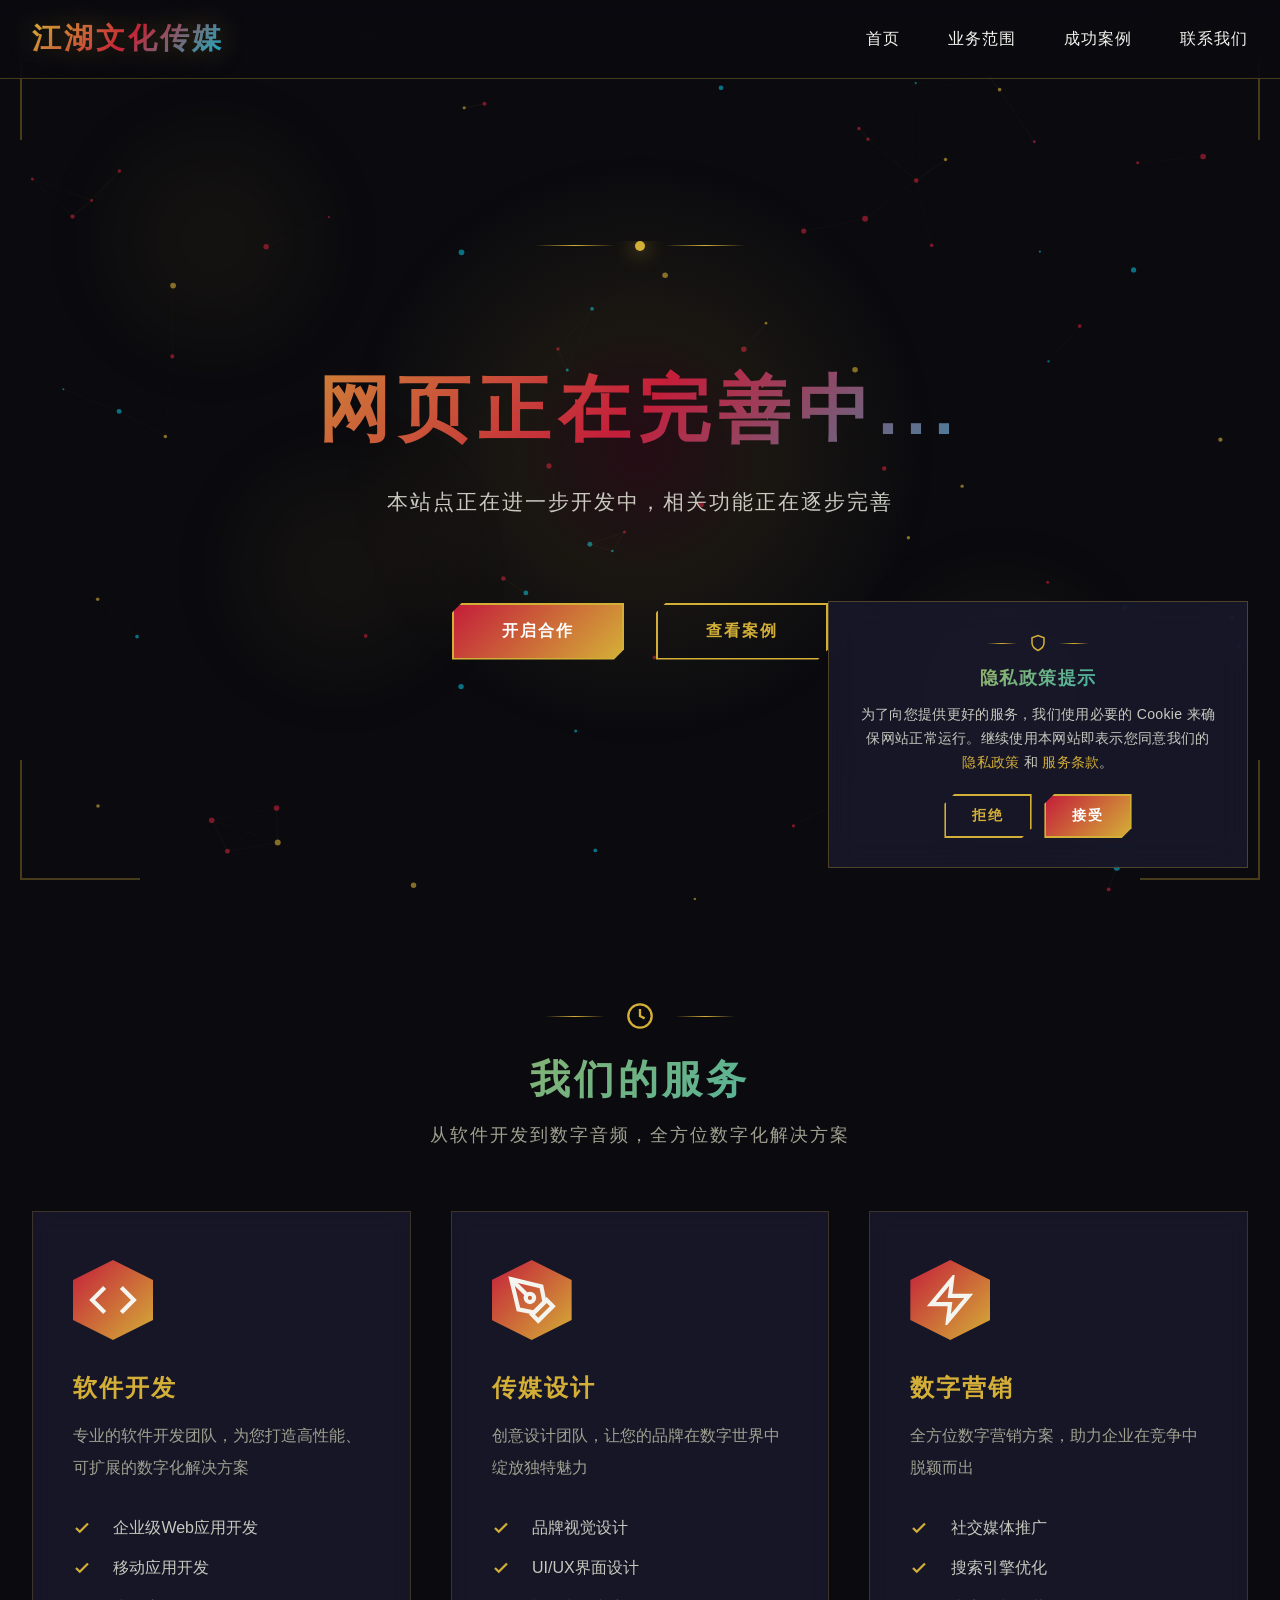
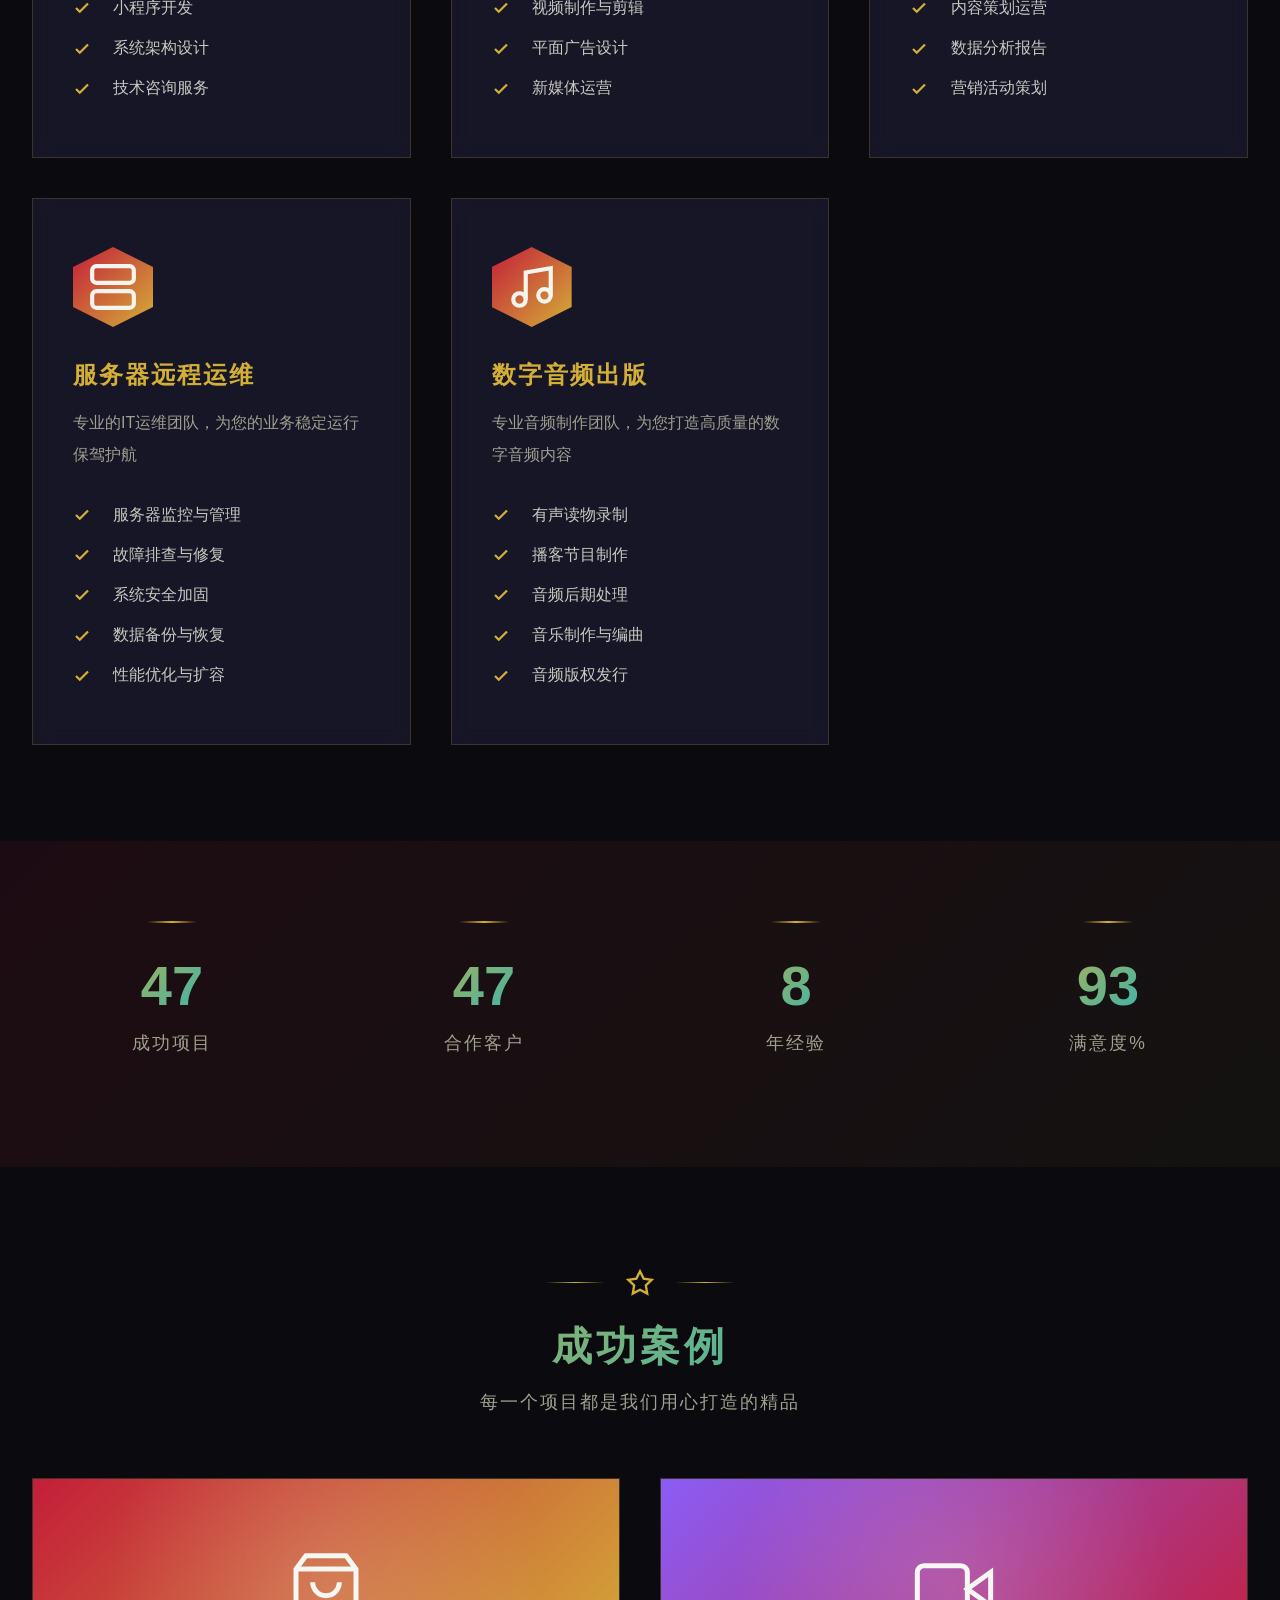
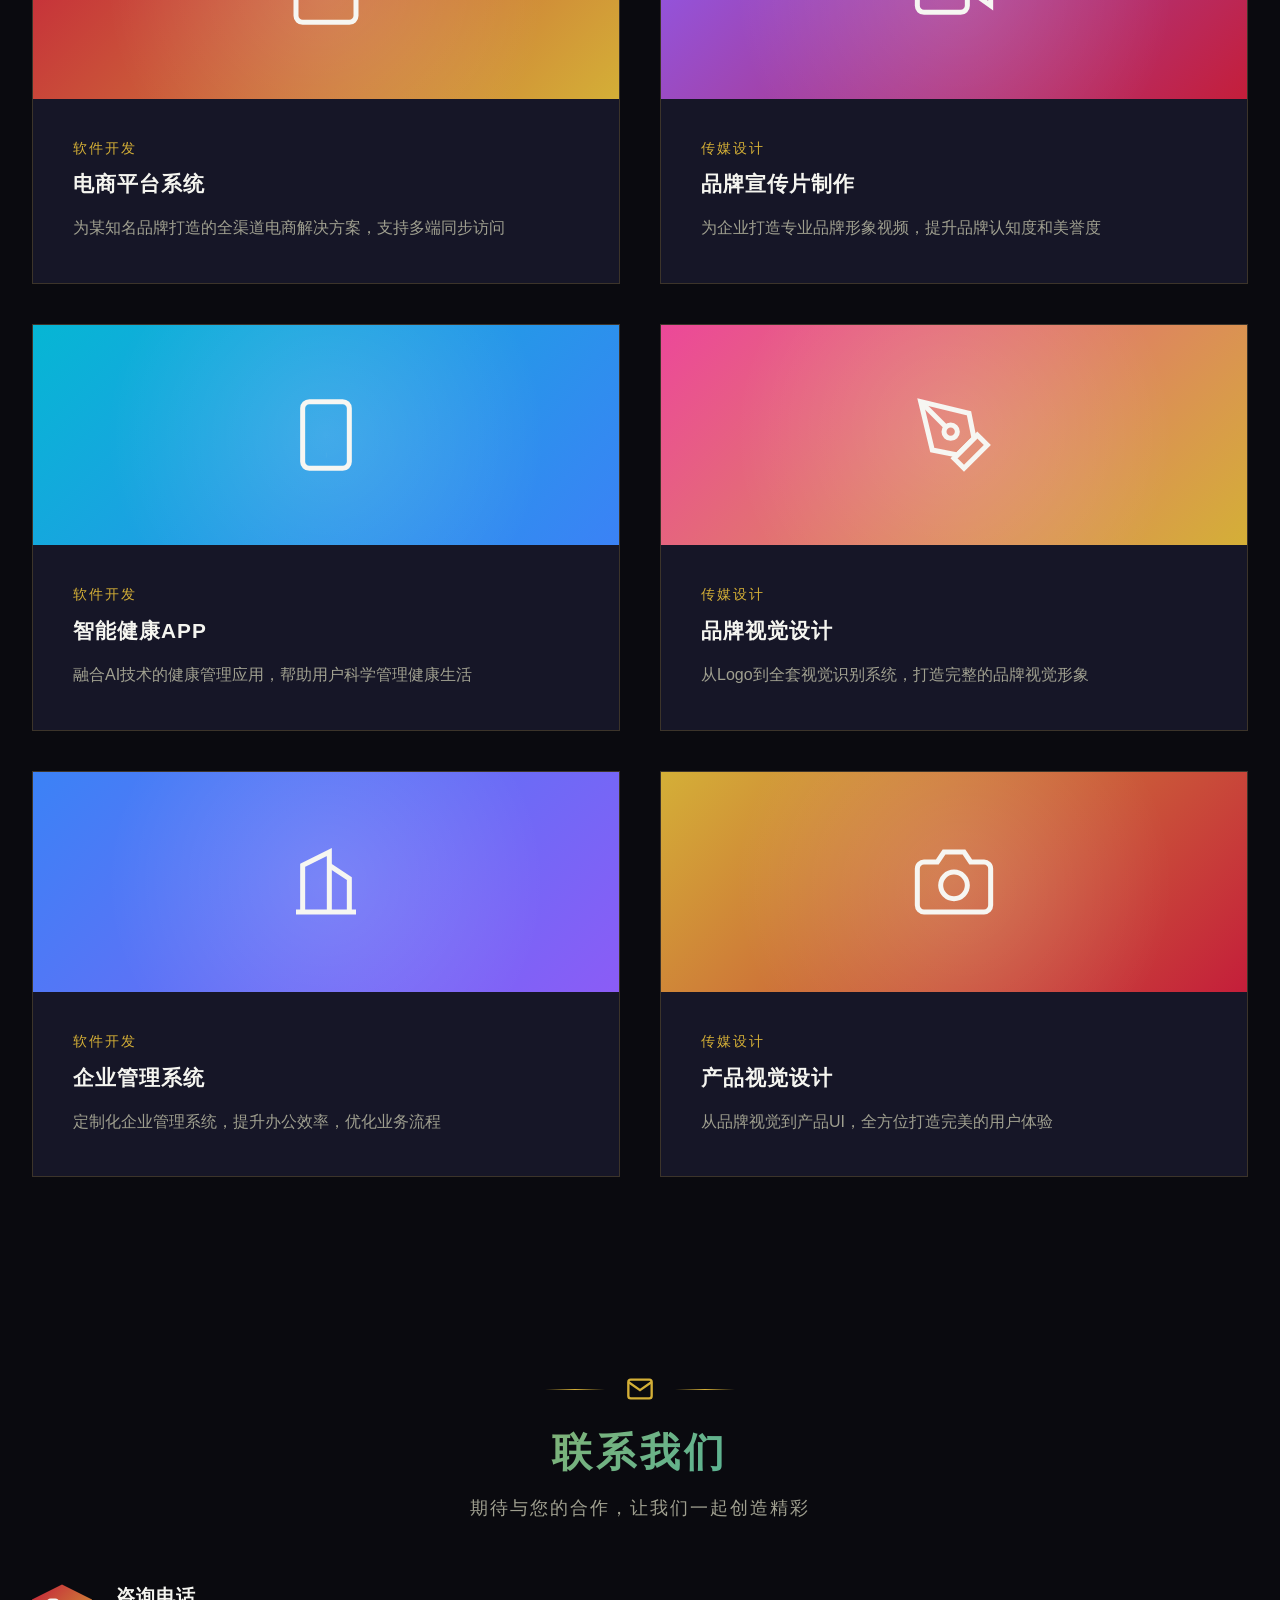
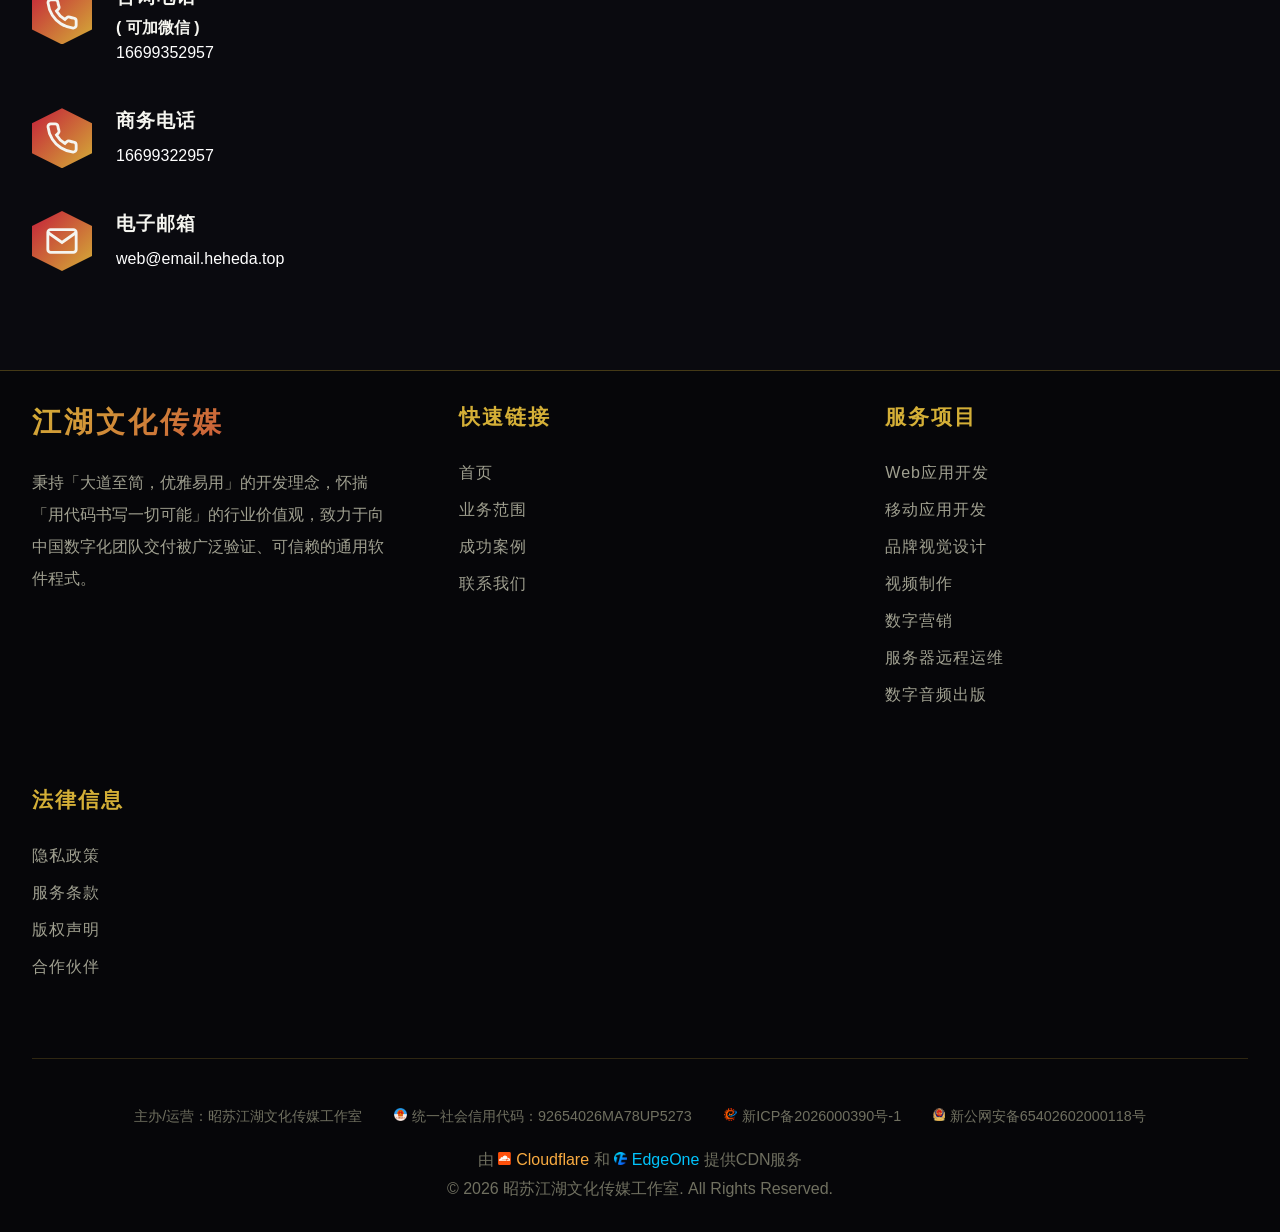
<file: index.html>
<!DOCTYPE html>
<html lang="zh-CN">
	<head>
		<meta charset="UTF-8" />
		<meta http-equiv="Content-Type" content="text/html; charset=utf-8" />
		<meta name="viewport" content="width=device-width, initial-scale=1.0" />
		<title>江湖文化传媒 - 用代码书写一切可能</title>
		<link rel="stylesheet" href="./css/style.css" />
	</head>
	<body>
		<div class="chinese-decoration">
			<div class="cloud-pattern cloud-1"></div>
			<div class="cloud-pattern cloud-2"></div>
			<div class="cloud-pattern cloud-3"></div>
			<div class="corner-decoration corner-tl"></div>
			<div class="corner-decoration corner-tr"></div>
			<div class="corner-decoration corner-bl"></div>
			<div class="corner-decoration corner-br"></div>
		</div>

		<canvas id="particles-canvas"></canvas>

		<nav>
			<div class="nav-container">
				<div class="logo">江湖文化传媒</div>
				<ul class="nav-links" id="navLinks">
					<li><a href="#home">首页</a></li>
					<li><a href="#services">业务范围</a></li>
					<li><a href="#portfolio">成功案例</a></li>
					<!-- <li><a href="#team">团队介绍</a></li> -->
					<li><a href="#contact">联系我们</a></li>
				</ul>
				<button class="mobile-menu-btn" id="menuBtn">
					<svg class="icon-svg" viewBox="0 0 24 24" fill="none" stroke="currentColor" stroke-width="2">
						<path d="M3 12h18M3 6h18M3 18h18" stroke-linecap="round" stroke-linejoin="round"></path>
					</svg>
				</button>
			</div>
		</nav>

		<section class="hero" id="home">
			<div class="hero-content">
				<div class="hero-decoration">
					<div class="hero-line"></div>
					<div class="hero-dot"></div>
					<div class="hero-line"></div>
				</div>
				<div class="text-rotator">
					<div class="text-item active">
						<h1>网页正在完善中...</h1>
						<p>本站点正在进一步开发中，相关功能正在逐步完善</p>
					</div>
					<div class="text-item">
						<h1>「大道至简 - 优雅易用」</h1>
						<p>致力于向中国数字化团队交付被广泛验证、可信赖的通用软件程式</p>
					</div>
					<div class="text-item">
						<h1>「创意无限 - 技术驱动」</h1>
						<p>用前沿技术和创新设计，为您的业务赋能增效</p>
					</div>
					<div class="text-item">
						<h1>「专业服务 - 品质保证」</h1>
						<p>从策划到交付，全程专业服务，确保项目完美落地</p>
					</div>
					<div class="text-item">
						<h1>「携手共进 - 共创未来」</h1>
						<p>与您一起探索数字化转型的无限可能</p>
					</div>
				</div>
				<div class="cta-buttons">
					<a href="#contact" class="btn btn-primary">开启合作</a>
					<a href="#portfolio" class="btn btn-secondary">查看案例</a>
				</div>
			</div>
		</section>

		<section class="section" id="services">
			<div class="section-header">
				<div class="section-decoration">
					<div class="section-line"></div>
					<div class="section-icon">
						<svg class="icon-svg" viewBox="0 0 24 24" fill="none" stroke="currentColor" stroke-width="2">
							<circle cx="12" cy="12" r="10"></circle>
							<path d="M12 6v6l4 2"></path>
						</svg>
					</div>
					<div class="section-line"></div>
				</div>
				<h2 class="section-title">我们的服务</h2>
				<p class="section-subtitle">从软件开发到数字音频，全方位数字化解决方案</p>
			</div>
			<div class="services-grid">
				<div class="service-card fade-in">
					<div class="service-icon">
						<svg class="icon-svg" viewBox="0 0 24 24" fill="none" stroke="currentColor" stroke-width="2">
							<polyline points="16 18 22 12 16 6"></polyline>
							<polyline points="8 6 2 12 8 18"></polyline>
						</svg>
					</div>
					<h3>软件开发</h3>
					<p>专业的软件开发团队，为您打造高性能、可扩展的数字化解决方案</p>
					<ul class="service-list">
						<li>
							<svg class="icon-check-svg" viewBox="0 0 24 24" fill="none" stroke="currentColor"
								stroke-width="3">
								<polyline points="20 6 9 17 4 12"></polyline>
							</svg>
							企业级Web应用开发
						</li>
						<li>
							<svg class="icon-check-svg" viewBox="0 0 24 24" fill="none" stroke="currentColor"
								stroke-width="3">
								<polyline points="20 6 9 17 4 12"></polyline>
							</svg>
							移动应用开发
						</li>
						<li>
							<svg class="icon-check-svg" viewBox="0 0 24 24" fill="none" stroke="currentColor"
								stroke-width="3">
								<polyline points="20 6 9 17 4 12"></polyline>
							</svg>
							小程序开发
						</li>
						<li>
							<svg class="icon-check-svg" viewBox="0 0 24 24" fill="none" stroke="currentColor"
								stroke-width="3">
								<polyline points="20 6 9 17 4 12"></polyline>
							</svg>
							系统架构设计
						</li>
						<li>
							<svg class="icon-check-svg" viewBox="0 0 24 24" fill="none" stroke="currentColor"
								stroke-width="3">
								<polyline points="20 6 9 17 4 12"></polyline>
							</svg>
							技术咨询服务
						</li>
					</ul>
				</div>
				<div class="service-card fade-in">
					<div class="service-icon">
						<svg class="icon-svg" viewBox="0 0 24 24" fill="none" stroke="currentColor" stroke-width="2">
							<path d="M12 19l7-7 3 3-7 7-3-3z"></path>
							<path d="M18 13l-1.5-7.5L2 2l3.5 14.5L13 18l5-5z"></path>
							<path d="M2 2l7.586 7.586"></path>
							<circle cx="11" cy="11" r="2"></circle>
						</svg>
					</div>
					<h3>传媒设计</h3>
					<p>创意设计团队，让您的品牌在数字世界中绽放独特魅力</p>
					<ul class="service-list">
						<li>
							<svg class="icon-check-svg" viewBox="0 0 24 24" fill="none" stroke="currentColor"
								stroke-width="3">
								<polyline points="20 6 9 17 4 12"></polyline>
							</svg>
							品牌视觉设计
						</li>
						<li>
							<svg class="icon-check-svg" viewBox="0 0 24 24" fill="none" stroke="currentColor"
								stroke-width="3">
								<polyline points="20 6 9 17 4 12"></polyline>
							</svg>
							UI/UX界面设计
						</li>
						<li>
							<svg class="icon-check-svg" viewBox="0 0 24 24" fill="none" stroke="currentColor"
								stroke-width="3">
								<polyline points="20 6 9 17 4 12"></polyline>
							</svg>
							视频制作与剪辑
						</li>
						<li>
							<svg class="icon-check-svg" viewBox="0 0 24 24" fill="none" stroke="currentColor"
								stroke-width="3">
								<polyline points="20 6 9 17 4 12"></polyline>
							</svg>
							平面广告设计
						</li>
						<li>
							<svg class="icon-check-svg" viewBox="0 0 24 24" fill="none" stroke="currentColor"
								stroke-width="3">
								<polyline points="20 6 9 17 4 12"></polyline>
							</svg>
							新媒体运营
						</li>
					</ul>
				</div>
				<div class="service-card fade-in">
					<div class="service-icon">
						<svg class="icon-svg" viewBox="0 0 24 24" fill="none" stroke="currentColor" stroke-width="2">
							<path d="M13 2L3 14h9l-1 8 10-12h-9l1-8z"></path>
						</svg>
					</div>
					<h3>数字营销</h3>
					<p>全方位数字营销方案，助力企业在竞争中脱颖而出</p>
					<ul class="service-list">
						<li>
							<svg class="icon-check-svg" viewBox="0 0 24 24" fill="none" stroke="currentColor"
								stroke-width="3">
								<polyline points="20 6 9 17 4 12"></polyline>
							</svg>
							社交媒体推广
						</li>
						<li>
							<svg class="icon-check-svg" viewBox="0 0 24 24" fill="none" stroke="currentColor"
								stroke-width="3">
								<polyline points="20 6 9 17 4 12"></polyline>
							</svg>
							搜索引擎优化
						</li>
						<li>
							<svg class="icon-check-svg" viewBox="0 0 24 24" fill="none" stroke="currentColor"
								stroke-width="3">
								<polyline points="20 6 9 17 4 12"></polyline>
							</svg>
							内容策划运营
						</li>
						<li>
							<svg class="icon-check-svg" viewBox="0 0 24 24" fill="none" stroke="currentColor"
								stroke-width="3">
								<polyline points="20 6 9 17 4 12"></polyline>
							</svg>
							数据分析报告
						</li>
						<li>
							<svg class="icon-check-svg" viewBox="0 0 24 24" fill="none" stroke="currentColor"
								stroke-width="3">
								<polyline points="20 6 9 17 4 12"></polyline>
							</svg>
							营销活动策划
						</li>
					</ul>
				</div>
				<div class="service-card fade-in">
					<div class="service-icon">
						<svg class="icon-svg" viewBox="0 0 24 24" fill="none" stroke="currentColor" stroke-width="2">
							<rect x="2" y="2" width="20" height="8" rx="2" ry="2"></rect>
							<rect x="2" y="14" width="20" height="8" rx="2" ry="2"></rect>
							<line x1="6" y1="6" x2="6.01" y2="6"></line>
							<line x1="6" y1="18" x2="6.01" y2="18"></line>
						</svg>
					</div>
					<h3>服务器远程运维</h3>
					<p>专业的IT运维团队，为您的业务稳定运行保驾护航</p>
					<ul class="service-list">
						<li>
							<svg class="icon-check-svg" viewBox="0 0 24 24" fill="none" stroke="currentColor"
								stroke-width="3">
								<polyline points="20 6 9 17 4 12"></polyline>
							</svg>
							服务器监控与管理
						</li>
						<li>
							<svg class="icon-check-svg" viewBox="0 0 24 24" fill="none" stroke="currentColor"
								stroke-width="3">
								<polyline points="20 6 9 17 4 12"></polyline>
							</svg>
							故障排查与修复
						</li>
						<li>
							<svg class="icon-check-svg" viewBox="0 0 24 24" fill="none" stroke="currentColor"
								stroke-width="3">
								<polyline points="20 6 9 17 4 12"></polyline>
							</svg>
							系统安全加固
						</li>
						<li>
							<svg class="icon-check-svg" viewBox="0 0 24 24" fill="none" stroke="currentColor"
								stroke-width="3">
								<polyline points="20 6 9 17 4 12"></polyline>
							</svg>
							数据备份与恢复
						</li>
						<li>
							<svg class="icon-check-svg" viewBox="0 0 24 24" fill="none" stroke="currentColor"
								stroke-width="3">
								<polyline points="20 6 9 17 4 12"></polyline>
							</svg>
							性能优化与扩容
						</li>
					</ul>
				</div>
				<div class="service-card fade-in">
					<div class="service-icon">
						<svg class="icon-svg" viewBox="0 0 24 24" fill="none" stroke="currentColor" stroke-width="2">
							<path d="M9 18V5l12-2v13"></path>
							<circle cx="6" cy="18" r="3"></circle>
							<circle cx="18" cy="16" r="3"></circle>
						</svg>
					</div>
					<h3>数字音频出版</h3>
					<p>专业音频制作团队，为您打造高质量的数字音频内容</p>
					<ul class="service-list">
						<li>
							<svg class="icon-check-svg" viewBox="0 0 24 24" fill="none" stroke="currentColor"
								stroke-width="3">
								<polyline points="20 6 9 17 4 12"></polyline>
							</svg>
							有声读物录制
						</li>
						<li>
							<svg class="icon-check-svg" viewBox="0 0 24 24" fill="none" stroke="currentColor"
								stroke-width="3">
								<polyline points="20 6 9 17 4 12"></polyline>
							</svg>
							播客节目制作
						</li>
						<li>
							<svg class="icon-check-svg" viewBox="0 0 24 24" fill="none" stroke="currentColor"
								stroke-width="3">
								<polyline points="20 6 9 17 4 12"></polyline>
							</svg>
							音频后期处理
						</li>
						<li>
							<svg class="icon-check-svg" viewBox="0 0 24 24" fill="none" stroke="currentColor"
								stroke-width="3">
								<polyline points="20 6 9 17 4 12"></polyline>
							</svg>
							音乐制作与编曲
						</li>
						<li>
							<svg class="icon-check-svg" viewBox="0 0 24 24" fill="none" stroke="currentColor"
								stroke-width="3">
								<polyline points="20 6 9 17 4 12"></polyline>
							</svg>
							音频版权发行
						</li>
					</ul>
				</div>
			</div>
		</section>

		<section class="stats-section">
			<div class="stats-grid">
				<div class="stat-item fade-in">
					<h3 class="counter" data-target="50">0</h3>
					<p>成功项目</p>
				</div>
				<div class="stat-item fade-in">
					<h3 class="counter" data-target="50">0</h3>
					<p>合作客户</p>
				</div>
				<div class="stat-item fade-in">
					<h3 class="counter" data-target="8">0</h3>
					<p>年经验</p>
				</div>
				<div class="stat-item fade-in">
					<h3 class="counter" data-target="98">0</h3>
					<p>满意度%</p>
				</div>
			</div>
		</section>

		<section class="section" id="portfolio">
			<div class="section-header">
				<div class="section-decoration">
					<div class="section-line"></div>
					<div class="section-icon">
						<svg class="icon-svg" viewBox="0 0 24 24" fill="none" stroke="currentColor" stroke-width="2">
							<polygon
								points="12 2 15.09 8.26 22 9.27 17 14.14 18.18 21.02 12 17.77 5.82 21.02 7 14.14 2 9.27 8.91 8.26 12 2">
							</polygon>
						</svg>
					</div>
					<div class="section-line"></div>
				</div>
				<h2 class="section-title">成功案例</h2>
				<p class="section-subtitle">每一个项目都是我们用心打造的精品</p>
			</div>
			<div class="portfolio-grid">
				<div class="portfolio-card fade-in">
					<div class="portfolio-image">
						<svg class="icon-svg" viewBox="0 0 24 24" fill="none" stroke="currentColor" stroke-width="1.5">
							<path d="M6 2L3 6v14a2 2 0 0 0 2 2h14a2 2 0 0 0 2-2V6l-3-4z"></path>
							<line x1="3" y1="6" x2="21" y2="6"></line>
							<path d="M16 10a4 4 0 0 1-8 0"></path>
						</svg>
					</div>
					<div class="portfolio-content">
						<div class="category">软件开发</div>
						<h3>电商平台系统</h3>
						<p>为某知名品牌打造的全渠道电商解决方案，支持多端同步访问</p>
					</div>
				</div>
				<div class="portfolio-card fade-in">
					<div class="portfolio-image" style="background: linear-gradient(135deg, #8b5cf6, #c41e3a);">
						<svg class="icon-svg" viewBox="0 0 24 24" fill="none" stroke="currentColor" stroke-width="1.5">
							<polygon points="23 7 16 12 23 17 23 7"></polygon>
							<rect x="1" y="5" width="15" height="14" rx="2" ry="2"></rect>
						</svg>
					</div>
					<div class="portfolio-content">
						<div class="category">传媒设计</div>
						<h3>品牌宣传片制作</h3>
						<p>为企业打造专业品牌形象视频，提升品牌认知度和美誉度</p>
					</div>
				</div>
				<div class="portfolio-card fade-in">
					<div class="portfolio-image" style="background: linear-gradient(135deg, #06b6d4, #3b82f6);">
						<svg class="icon-svg" viewBox="0 0 24 24" fill="none" stroke="currentColor" stroke-width="1.5">
							<rect x="5" y="2" width="14" height="20" rx="2" ry="2"></rect>
							<line x1="12" y1="18" x2="12.01" y2="18"></line>
						</svg>
					</div>
					<div class="portfolio-content">
						<div class="category">软件开发</div>
						<h3>智能健康APP</h3>
						<p>融合AI技术的健康管理应用，帮助用户科学管理健康生活</p>
					</div>
				</div>
				<div class="portfolio-card fade-in">
					<div class="portfolio-image" style="background: linear-gradient(135deg, #ec4899, #d4af37);">
						<svg class="icon-svg" viewBox="0 0 24 24" fill="none" stroke="currentColor" stroke-width="1.5">
							<path d="M12 19l7-7 3 3-7 7-3-3z"></path>
							<path d="M18 13l-1.5-7.5L2 2l3.5 14.5L13 18l5-5z"></path>
							<path d="M2 2l7.586 7.586"></path>
							<circle cx="11" cy="11" r="2"></circle>
						</svg>
					</div>
					<div class="portfolio-content">
						<div class="category">传媒设计</div>
						<h3>品牌视觉设计</h3>
						<p>从Logo到全套视觉识别系统，打造完整的品牌视觉形象</p>
					</div>
				</div>
				<div class="portfolio-card fade-in">
					<div class="portfolio-image" style="background: linear-gradient(135deg, #3b82f6, #8b5cf6);">
						<svg class="icon-svg" viewBox="0 0 24 24" fill="none" stroke="currentColor" stroke-width="1.5">
							<path d="M3 21h18"></path>
							<path d="M5 21V7l8-4v18"></path>
							<path d="M19 21V11l-6-4"></path>
						</svg>
					</div>
					<div class="portfolio-content">
						<div class="category">软件开发</div>
						<h3>企业管理系统</h3>
						<p>定制化企业管理系统，提升办公效率，优化业务流程</p>
					</div>
				</div>
				<div class="portfolio-card fade-in">
					<div class="portfolio-image" style="background: linear-gradient(135deg, #d4af37, #c41e3a);">
						<svg class="icon-svg" viewBox="0 0 24 24" fill="none" stroke="currentColor" stroke-width="1.5">
							<path d="M23 19a2 2 0 0 1-2 2H3a2 2 0 0 1-2-2V8a2 2 0 0 1 2-2h4l2-3h6l2 3h4a2 2 0 0 1 2 2z">
							</path>
							<circle cx="12" cy="13" r="4"></circle>
						</svg>
					</div>
					<div class="portfolio-content">
						<div class="category">传媒设计</div>
						<h3>产品视觉设计</h3>
						<p>从品牌视觉到产品UI，全方位打造完美的用户体验</p>
					</div>
				</div>
			</div>
		</section>

		<!-- <section class="section" id="team">
        <div class="section-header">
            <div class="section-decoration">
                <div class="section-line"></div>
                <div class="section-icon">
					<svg class="icon-svg" viewBox="0 0 24 24" fill="none" stroke="currentColor" stroke-width="2">
						<path d="M17 21v-2a4 4 0 0 0-4-4H5a4 4 0 0 0-4 4v2"></path>
						<circle cx="9" cy="7" r="4"></circle>
						<path d="M23 21v-2a4 4 0 0 0-3-3.87"></path>
						<path d="M16 3.13a4 4 0 0 1 0 7.75"></path>
					</svg>
				</div>
                <div class="section-line"></div>
            </div>
            <h2 class="section-title">核心团队</h2>
            <p class="section-subtitle">汇聚业界精英，共创辉煌未来</p>
        </div>
        <div class="team-grid">
            <div class="team-card fade-in">
                <div class="team-avatar">
                    <svg class="icon-svg" viewBox="0 0 24 24" fill="none" stroke="currentColor" stroke-width="2">
						<path d="M20 21v-2a4 4 0 0 0-4-4H8a4 4 0 0 0-4 4v2"></path>
						<circle cx="12" cy="7" r="4"></circle>
					</svg>
                </div>
                <h3>张无忌</h3>
                <p class="role">创始人 / CEO</p>
                <p>十年互联网行业经验，曾任职于多家知名科技公司</p>
                <div class="team-social">
                    <a href="#"><span>in</span></a>
                    <a href="#"><span>git</span></a>
                    <a href="#"><span>微</span></a>
                </div>
            </div>
            <div class="team-card fade-in">
                <div class="team-avatar">
                    <svg class="icon-svg" viewBox="0 0 24 24" fill="none" stroke="currentColor" stroke-width="2">
						<path d="M20 21v-2a4 4 0 0 0-4-4H8a4 4 0 0 0-4 4v2"></path>
						<circle cx="12" cy="7" r="4"></circle>
					</svg>
                </div>
                <h3>赵敏</h3>
                <p class="role">设计总监</p>
                <p>资深视觉设计师，八年品牌设计经验，美学造诣深厚</p>
                <div class="team-social">
                    <a href="#"><span>in</span></a>
                    <a href="#"><span>dr</span></a>
                    <a href="#"><span>be</span></a>
                </div>
            </div>
            <div class="team-card fade-in">
                <div class="team-avatar">
                    <svg class="icon-svg" viewBox="0 0 24 24" fill="none" stroke="currentColor" stroke-width="2">
						<path d="M20 21v-2a4 4 0 0 0-4-4H8a4 4 0 0 0-4 4v2"></path>
						<circle cx="12" cy="7" r="4"></circle>
					</svg>
                </div>
                <h3>杨逍</h3>
                <p class="role">技术总监</p>
                <p>全栈开发专家，精通多种技术栈，架构能力出众</p>
                <div class="team-social">
                    <a href="#"><span>in</span></a>
                    <a href="#"><span>git</span></a>
                    <a href="#"><span>so</span></a>
                </div>
            </div>
            <div class="team-card fade-in">
                <div class="team-avatar">
                    <svg class="icon-svg" viewBox="0 0 24 24" fill="none" stroke="currentColor" stroke-width="2">
						<path d="M20 21v-2a4 4 0 0 0-4-4H8a4 4 0 0 0-4 4v2"></path>
						<circle cx="12" cy="7" r="4"></circle>
					</svg>
                </div>
                <h3>周芷若</h3>
                <p class="role">运营总监</p>
                <p>新媒体运营专家，擅长品牌推广与数字营销</p>
                <div class="team-social">
                    <a href="#"><span>in</span></a>
                    <a href="#"><span>wb</span></a>
                    <a href="#"><span>微</span></a>
                </div>
            </div>
        </div>
    </section> -->

		<section class="section" id="contact">
			<div class="section-header">
				<div class="section-decoration">
					<div class="section-line"></div>
					<div class="section-icon">
						<svg class="icon-svg" viewBox="0 0 24 24" fill="none" stroke="currentColor" stroke-width="2">
							<path d="M4 4h16c1.1 0 2 .9 2 2v12c0 1.1-.9 2-2 2H4c-1.1 0-2-.9-2-2V6c0-1.1.9-2 2-2z">
							</path>
							<polyline points="22,6 12,13 2,6"></polyline>
						</svg>
					</div>
					<div class="section-line"></div>
				</div>
				<h2 class="section-title">联系我们</h2>
				<p class="section-subtitle">期待与您的合作，让我们一起创造精彩</p>
			</div>
			<div class="contact-container">
				<div class="contact-info">
					<!-- <div class="contact-item fade-in">
                    <div class="contact-icon">
                        <svg class="icon-svg" viewBox="0 0 24 24" fill="none" stroke="currentColor" stroke-width="2">
							<path d="M21 10c0 7-9 13-9 13s-9-6-9-13a9 9 0 0 1 18 0z"></path>
							<circle cx="12" cy="10" r="3"></circle>
						</svg>
                    </div>
                    <div>
                        <h3>公司地址</h3>
                        <p>北京市朝阳区科技园区A座2001室</p>
                    </div>
                </div> -->
					<div class="contact-item fade-in">
						<div class="contact-icon">
							<svg class="icon-svg" viewBox="0 0 24 24" fill="none" stroke="currentColor"
								stroke-width="2">
								<path
									d="M22 16.92v3a2 2 0 0 1-2.18 2 19.79 19.79 0 0 1-8.63-3.07 19.5 19.5 0 0 1-6-6 19.79 19.79 0 0 1-3.07-8.67A2 2 0 0 1 4.11 2h3a2 2 0 0 1 2 1.72 12.84 12.84 0 0 0 .7 2.81 2 2 0 0 1-.45 2.11L8.09 9.91a16 16 0 0 0 6 6l1.27-1.27a2 2 0 0 1 2.11-.45 12.84 12.84 0 0 0 2.81.7A2 2 0 0 1 22 16.92z">
								</path>
							</svg>
						</div>
						<div>
							<h3>咨询电话</h3>
							<h4>( 可加微信 )</h4>
							<a href="tel:16699352957">16699352957</a>
						</div>
					</div>
					<div class="contact-item fade-in">
						<div class="contact-icon">
							<svg class="icon-svg" viewBox="0 0 24 24" fill="none" stroke="currentColor"
								stroke-width="2">
								<path
									d="M22 16.92v3a2 2 0 0 1-2.18 2 19.79 19.79 0 0 1-8.63-3.07 19.5 19.5 0 0 1-6-6 19.79 19.79 0 0 1-3.07-8.67A2 2 0 0 1 4.11 2h3a2 2 0 0 1 2 1.72 12.84 12.84 0 0 0 .7 2.81 2 2 0 0 1-.45 2.11L8.09 9.91a16 16 0 0 0 6 6l1.27-1.27a2 2 0 0 1 2.11-.45 12.84 12.84 0 0 0 2.81.7A2 2 0 0 1 22 16.92z">
								</path>
							</svg>
						</div>
						<div>
							<h3>商务电话</h3>
							<a href="tel:16699322957">16699322957</a>
						</div>
					</div>
					<div class="contact-item fade-in">
						<div class="contact-icon">
							<svg class="icon-svg" viewBox="0 0 24 24" fill="none" stroke="currentColor"
								stroke-width="2">
								<path d="M4 4h16c1.1 0 2 .9 2 2v12c0 1.1-.9 2-2 2H4c-1.1 0-2-.9-2-2V6c0-1.1.9-2 2-2z">
								</path>
								<polyline points="22,6 12,13 2,6"></polyline>
							</svg>
						</div>
						<div>
							<h3>电子邮箱</h3>
							<a href="mailto:web@email.heheda.top">web@email.heheda.top</a>
						</div>
					</div>
					<!-- <div class="contact-item fade-in">
                    <div class="contact-icon">
                        <svg class="icon-svg" viewBox="0 0 24 24" fill="none" stroke="currentColor" stroke-width="2">
							<circle cx="12" cy="12" r="10"></circle>
							<polyline points="12 6 12 12 16 14"></polyline>
						</svg>
                    </div>
                    <div>
                        <h3>工作时间</h3>
                        <p>周一至周五 9:00 - 18:00</p>
                    </div>
                </div> -->
				</div>
				<!-- <div class="contact-form fade-in">
                <form id="contactForm">
                    <div class="form-group">
                        <label>您的姓名</label>
                        <input type="text" placeholder="请输入姓名" required>
                    </div>
                    <div class="form-group">
                        <label>联系邮箱</label>
                        <input type="email" placeholder="请输入邮箱" required>
                    </div>
                    <div class="form-group">
                        <label>联系电话</label>
                        <input type="tel" placeholder="请输入电话">
                    </div>
                    <div class="form-group">
                        <label>项目需求</label>
                        <textarea placeholder="请描述您的项目需求..." required></textarea>
                    </div>
                    <button type="submit" class="btn btn-primary" style="width: 100%;">提交咨询</button>
                </form>
            </div> -->
			</div>
		</section>

		<footer>
			<div class="footer-container">
				<div class="footer-grid">
					<div class="footer-col">
						<div class="footer-logo">江湖文化传媒</div>
						<p>秉持「大道至简，优雅易用」的开发理念，怀揣「用代码书写一切可能」的行业价值观，致力于向中国数字化团队交付被广泛验证、可信赖的通用软件程式。</p>
						<!-- <div class="footer-social">
							<a href="#">
								<svg class="icon-svg" viewBox="0 0 24 24" fill="none" stroke="currentColor" stroke-width="2">
									<path d="M12 17.27L18.18 21l-1.64-7.03L22 9.24l-7.19-.61L12 2 9.19 8.63 2 9.24l5.46 4.73L5.82 21z"></path>
								</svg>
							</a>
							<a href="#">
								<svg class="icon-svg" viewBox="0 0 24 24" fill="none" stroke="currentColor" stroke-width="2">
									<circle cx="12" cy="12" r="10"></circle>
									<path d="M8 14s1.5 2 4 2 4-2 4-2"></path>
									<line x1="9" y1="9" x2="9.01" y2="9"></line>
									<line x1="15" y1="9" x2="15.01" y2="9"></line>
								</svg>
							</a>
							<a href="#">
								<svg class="icon-svg" viewBox="0 0 24 24" fill="none" stroke="currentColor" stroke-width="2">
									<path d="M16 8a6 6 0 0 1 6 6v7h-4v-7a2 2 0 0 0-2-2 2 2 0 0 0-2 2v7h-4v-7a6 6 0 0 1 6-6z"></path>
									<path d="M2 8a6 6 0 0 1 6 6v7H4v-7a2 2 0 0 0-2-2 2 2 0 0 0-2 2v7H2v-7z"></path>
								</svg>
							</a>
							<a href="#">
								<svg class="icon-svg" viewBox="0 0 24 24" fill="none" stroke="currentColor" stroke-width="2">
									<path d="M14 10a2 2 0 1 1 0 4 2 2 0 0 1 0-4z"></path>
									<path d="M10 10a2 2 0 1 1 0 4 2 2 0 0 1 0-4z"></path>
									<path d="M8 14h8"></path>
									<path d="M12 8v4"></path>
								</svg>
							</a>
						</div> -->
					</div>
					<div class="footer-col">
						<h3>快速链接</h3>
						<ul>
							<li><a href="#home">首页</a></li>
							<li><a href="#services">业务范围</a></li>
							<li><a href="#portfolio">成功案例</a></li>
							<li><a href="#contact">联系我们</a></li>
						</ul>
					</div>
					<div class="footer-col">
						<h3>服务项目</h3>
						<ul>
							<li><a href="#">Web应用开发</a></li>
							<li><a href="#">移动应用开发</a></li>
							<li><a href="#">品牌视觉设计</a></li>
							<li><a href="#">视频制作</a></li>
							<li><a href="#">数字营销</a></li>
							<li><a href="#">服务器远程运维</a></li>
							<li><a href="#">数字音频出版</a></li>
						</ul>
					</div>
					<div class="footer-col">
						<h3>法律信息</h3>
						<ul>
							<li><a href="./privacy/">隐私政策</a></li>
							<li><a href="./terms/">服务条款</a></li>
							<li><a href="#">版权声明</a></li>
							<li><a href="#">合作伙伴</a></li>
						</ul>
					</div>
				</div>
				<div class="footer-bottom">
					<div class="footer-icp">
						<span>主办/运营：昭苏江湖文化传媒工作室</span>
						<a href="https://zzlz.gsxt.gov.cn/businessCheck/verifKey.do?showType=p&serial=92654026MA78UP5273-SAIC_SHOW_10000092654026MA78UP52731780483874598&signData=MEUCIHW2j2dstuPEIkSoRfvA95nSMqYd5tGPD6AbHD1GY8goAiEA/do7LMlELB43FJYT5rzSalm1W3hcXA4BQzuASGGmTGQ="
							rel="noreferrer" target="_blank"><img alt="电子营业执照"
								src="./images/lz4.png" />统一社会信用代码：92654026MA78UP5273</a>
						<a href="https://beian.miit.gov.cn/" rel="noreferrer" target="_blank"><img alt="ICP备案"
								src="./images/icp.png" />新ICP备2026000390号-1</a>
						<a href="https://beian.mps.gov.cn/#/query/webSearch?code=65402602000118" rel="noreferrer"
							target="_blank"><img alt="公安备案" src="./images/gongan.png" />新公网安备65402602000118号</a>
					</div>
					<p>由 <a class="cf" href="https://www.cloudflare.com" rel="noreferrer" target="_blank"><img
								src="./images/cloudflare.ico" alt="Cloudflare">Cloudflare</a> 和 <a class="eo"
							href="https://curl.qcloud.com/0f8yZ85J" rel="noreferrer" target="_blank"><img
								src="./images/edgeone.ico" alt="EdgeOne">EdgeOne</a> 提供CDN服务
					</p>
					<p>&copy; 2026 昭苏江湖文化传媒工作室. All Rights Reserved.</p>
				</div>
			</div>
		</footer>
		<!-- 隐私询问弹窗 -->
		<div class="privacy-modal" id="privacyModal">
			<div class="privacy-content">
				<div class="privacy-header">
					<div class="privacy-decoration">
						<div class="privacy-line"></div>
						<div class="privacy-icon">
							<svg class="icon-svg" viewBox="0 0 24 24" fill="none" stroke="currentColor"
								stroke-width="2">
								<path d="M12 22s8-4 8-10V5l-8-3-8 3v7c0 6 8 10 8 10z"></path>
							</svg>
						</div>
						<div class="privacy-line"></div>
					</div>
					<h3>隐私政策提示</h3>
				</div>
				<div class="privacy-body">
					<p>为了向您提供更好的服务，我们使用必要的 Cookie 来确保网站正常运行。继续使用本网站即表示您同意我们的 <a href="./privacy/"
							class="privacy-link">隐私政策</a> 和 <a href="./terms/" class="privacy-link">服务条款</a>。</p>
				</div>
				<div class="privacy-buttons">
					<button class="btn btn-secondary" id="declineBtn">拒绝</button>
					<button class="btn btn-primary" id="acceptBtn">接受</button>
				</div>
			</div>
		</div>

		<script defer src="./script.js"></script>
	</body>
</html>
</file>
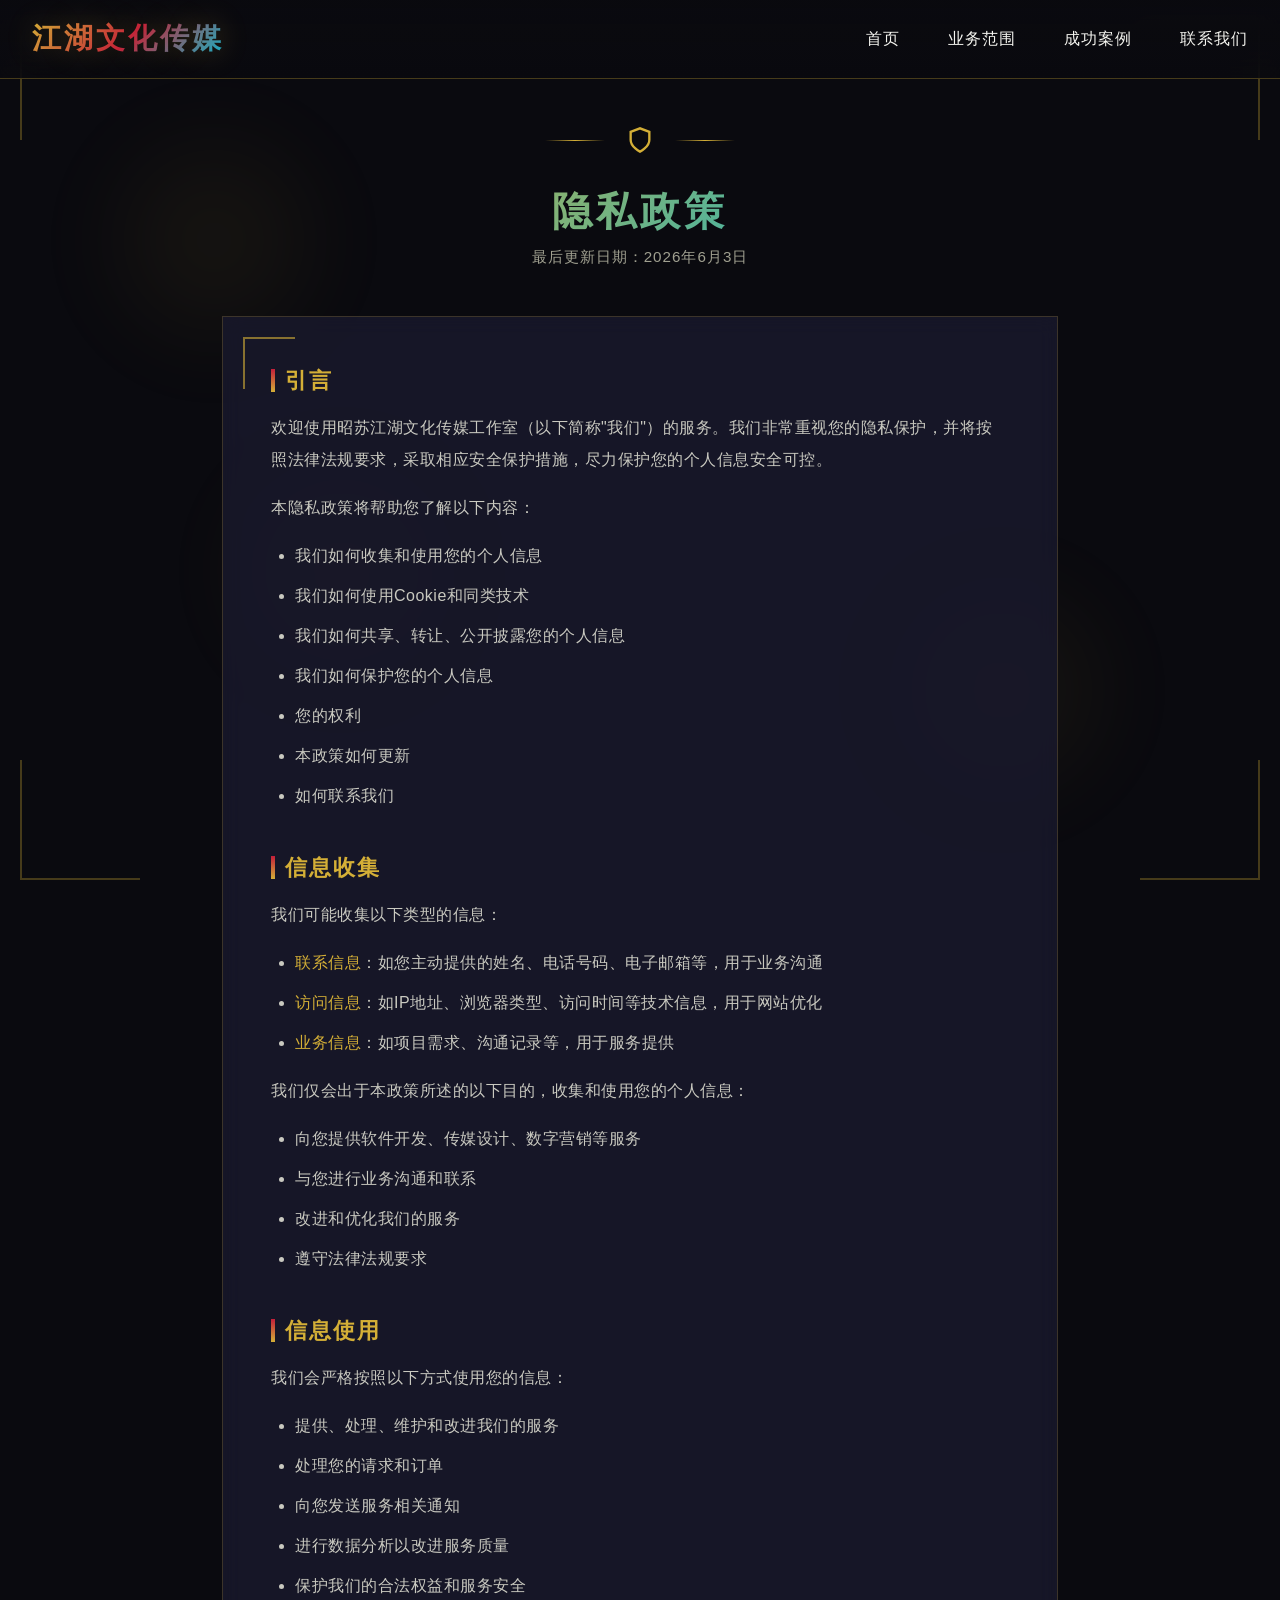
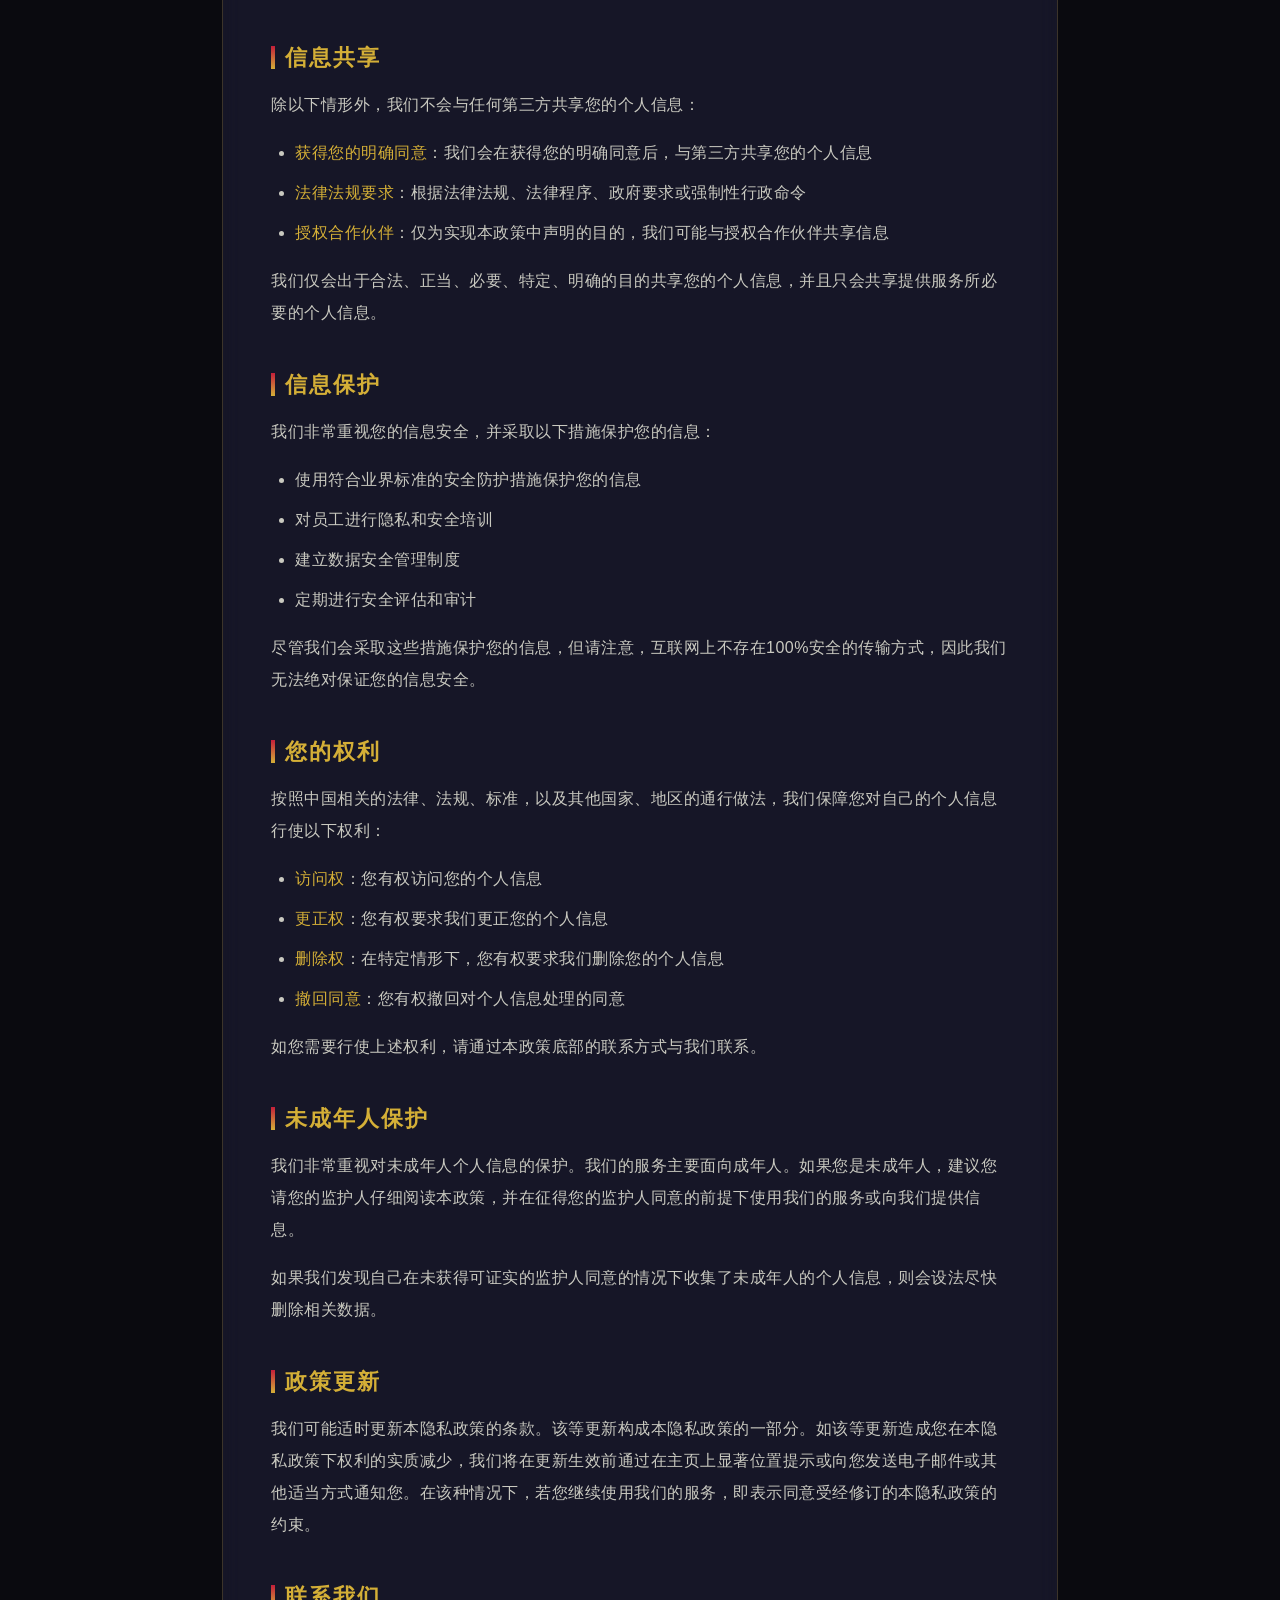
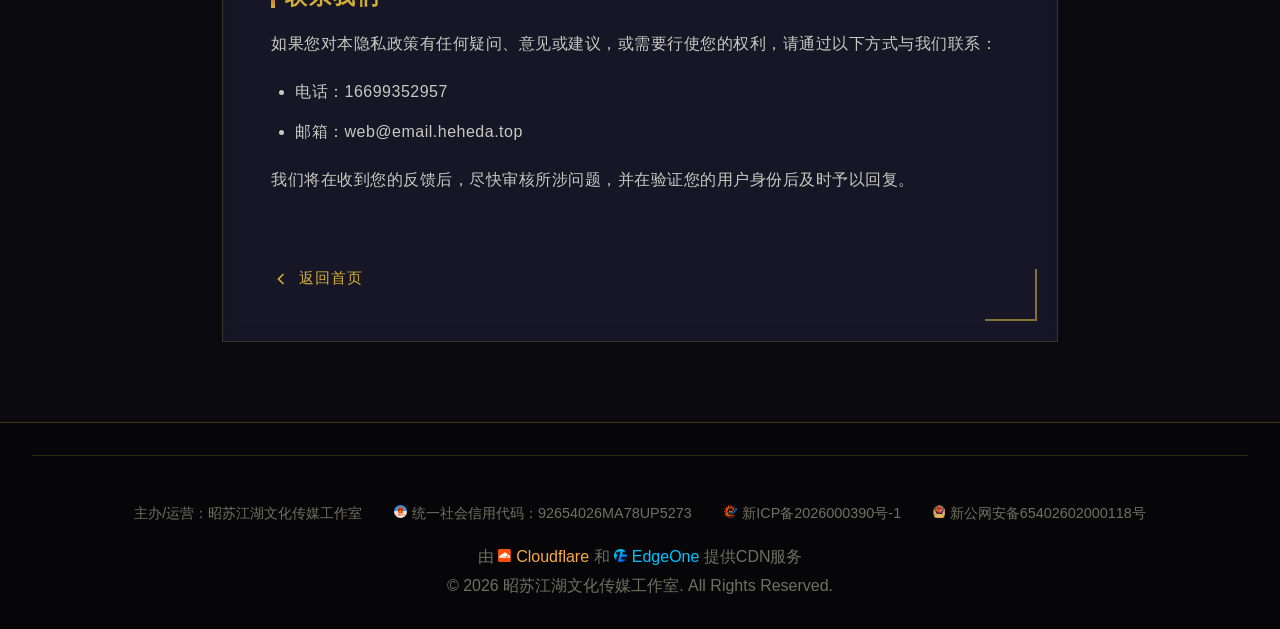
<file: privacy/index.html>
<!DOCTYPE html>
<html lang="zh-CN">
	<head>
		<meta charset="UTF-8" />
		<meta http-equiv="X-UA-Compatible" content="IE=edge" />
		<meta name="viewport" content="width=device-width, initial-scale=1.0" />
		<title>隐私政策 - 江湖文化传媒</title>
		<link rel="stylesheet" href="../css/style.css" />
		<link rel="stylesheet" href="../css/privacy.css" />
	</head>
	<body>
		<div class="chinese-decoration">
			<div class="cloud-pattern cloud-1"></div>
			<div class="cloud-pattern cloud-2"></div>
			<div class="cloud-pattern cloud-3"></div>
			<div class="corner-decoration corner-tl"></div>
			<div class="corner-decoration corner-tr"></div>
			<div class="corner-decoration corner-bl"></div>
			<div class="corner-decoration corner-br"></div>
		</div>

		<nav>
			<div class="nav-container">
				<div class="logo">江湖文化传媒</div>
				<ul class="nav-links" id="navLinks">
					<li><a href="index.html#home">首页</a></li>
					<li><a href="index.html#services">业务范围</a></li>
					<li><a href="index.html#portfolio">成功案例</a></li>
					<li><a href="index.html#contact">联系我们</a></li>
				</ul>
				<button class="mobile-menu-btn" id="menuBtn">
					<svg class="icon-svg" viewBox="0 0 24 24" fill="none" stroke="currentColor" stroke-width="2">
						<path d="M3 12h18M3 6h18M3 18h18" stroke-linecap="round" stroke-linejoin="round"></path>
					</svg>
				</button>
			</div>
		</nav>

		<section class="terms-page">
			<div class="terms-container">
				<div class="terms-header">
					<div class="terms-decoration">
						<div class="terms-line"></div>
						<div class="terms-icon">
							<svg class="icon-svg" viewBox="0 0 24 24" fill="none" stroke="currentColor"
								stroke-width="2">
								<path d="M12 22s8-4 8-10V5l-8-3-8 3v7c0 6 8 10 8 10z"></path>
							</svg>
						</div>
						<div class="terms-line"></div>
					</div>
					<h1>隐私政策</h1>
					<p>最后更新日期：2026年6月3日</p>
				</div>

				<div class="terms-content">
					<div class="terms-section">
						<h2>引言</h2>
						<p>欢迎使用昭苏江湖文化传媒工作室（以下简称"我们"）的服务。我们非常重视您的隐私保护，并将按照法律法规要求，采取相应安全保护措施，尽力保护您的个人信息安全可控。</p>
						<p>本隐私政策将帮助您了解以下内容：</p>
						<ul>
							<li>我们如何收集和使用您的个人信息</li>
							<li>我们如何使用Cookie和同类技术</li>
							<li>我们如何共享、转让、公开披露您的个人信息</li>
							<li>我们如何保护您的个人信息</li>
							<li>您的权利</li>
							<li>本政策如何更新</li>
							<li>如何联系我们</li>
						</ul>
					</div>

					<div class="terms-section">
						<h2>信息收集</h2>
						<p>我们可能收集以下类型的信息：</p>
						<ul>
							<li><strong>联系信息</strong>：如您主动提供的姓名、电话号码、电子邮箱等，用于业务沟通</li>
							<li><strong>访问信息</strong>：如IP地址、浏览器类型、访问时间等技术信息，用于网站优化</li>
							<li><strong>业务信息</strong>：如项目需求、沟通记录等，用于服务提供</li>
						</ul>
						<p>我们仅会出于本政策所述的以下目的，收集和使用您的个人信息：</p>
						<ul>
							<li>向您提供软件开发、传媒设计、数字营销等服务</li>
							<li>与您进行业务沟通和联系</li>
							<li>改进和优化我们的服务</li>
							<li>遵守法律法规要求</li>
						</ul>
					</div>

					<div class="terms-section">
						<h2>信息使用</h2>
						<p>我们会严格按照以下方式使用您的信息：</p>
						<ul>
							<li>提供、处理、维护和改进我们的服务</li>
							<li>处理您的请求和订单</li>
							<li>向您发送服务相关通知</li>
							<li>进行数据分析以改进服务质量</li>
							<li>保护我们的合法权益和服务安全</li>
						</ul>
					</div>

					<div class="terms-section">
						<h2>信息共享</h2>
						<p>除以下情形外，我们不会与任何第三方共享您的个人信息：</p>
						<ul>
							<li><strong>获得您的明确同意</strong>：我们会在获得您的明确同意后，与第三方共享您的个人信息</li>
							<li><strong>法律法规要求</strong>：根据法律法规、法律程序、政府要求或强制性行政命令</li>
							<li><strong>授权合作伙伴</strong>：仅为实现本政策中声明的目的，我们可能与授权合作伙伴共享信息</li>
						</ul>
						<p>我们仅会出于合法、正当、必要、特定、明确的目的共享您的个人信息，并且只会共享提供服务所必要的个人信息。</p>
					</div>

					<div class="terms-section">
						<h2>信息保护</h2>
						<p>我们非常重视您的信息安全，并采取以下措施保护您的信息：</p>
						<ul>
							<li>使用符合业界标准的安全防护措施保护您的信息</li>
							<li>对员工进行隐私和安全培训</li>
							<li>建立数据安全管理制度</li>
							<li>定期进行安全评估和审计</li>
						</ul>
						<p>尽管我们会采取这些措施保护您的信息，但请注意，互联网上不存在100%安全的传输方式，因此我们无法绝对保证您的信息安全。</p>
					</div>

					<div class="terms-section">
						<h2>您的权利</h2>
						<p>按照中国相关的法律、法规、标准，以及其他国家、地区的通行做法，我们保障您对自己的个人信息行使以下权利：</p>
						<ul>
							<li><strong>访问权</strong>：您有权访问您的个人信息</li>
							<li><strong>更正权</strong>：您有权要求我们更正您的个人信息</li>
							<li><strong>删除权</strong>：在特定情形下，您有权要求我们删除您的个人信息</li>
							<li><strong>撤回同意</strong>：您有权撤回对个人信息处理的同意</li>
						</ul>
						<p>如您需要行使上述权利，请通过本政策底部的联系方式与我们联系。</p>
					</div>

					<div class="terms-section">
						<h2>未成年人保护</h2>
						<p>我们非常重视对未成年人个人信息的保护。我们的服务主要面向成年人。如果您是未成年人，建议您请您的监护人仔细阅读本政策，并在征得您的监护人同意的前提下使用我们的服务或向我们提供信息。</p>
						<p>如果我们发现自己在未获得可证实的监护人同意的情况下收集了未成年人的个人信息，则会设法尽快删除相关数据。</p>
					</div>

					<div class="terms-section">
						<h2>政策更新</h2>
						<p>我们可能适时更新本隐私政策的条款。该等更新构成本隐私政策的一部分。如该等更新造成您在本隐私政策下权利的实质减少，我们将在更新生效前通过在主页上显著位置提示或向您发送电子邮件或其他适当方式通知您。在该种情况下，若您继续使用我们的服务，即表示同意受经修订的本隐私政策的约束。
						</p>
					</div>

					<div class="terms-section">
						<h2>联系我们</h2>
						<p>如果您对本隐私政策有任何疑问、意见或建议，或需要行使您的权利，请通过以下方式与我们联系：</p>
						<ul>
							<li>电话：16699352957</li>
							<li>邮箱：web@email.heheda.top</li>
						</ul>
						<p>我们将在收到您的反馈后，尽快审核所涉问题，并在验证您的用户身份后及时予以回复。</p>
					</div>

					<a href="../" class="back-link">
						<svg class="icon-svg" viewBox="0 0 24 24" fill="none" stroke="currentColor" stroke-width="2">
							<polyline points="15 18 9 12 15 6"></polyline>
						</svg>
						返回首页
					</a>
				</div>
			</div>
		</section>

		<footer>
			<div class="footer-container">
				<div class="footer-bottom">
					<div class="footer-icp">
						<span>主办/运营：昭苏江湖文化传媒工作室</span>
						<a href="https://zzlz.gsxt.gov.cn/businessCheck/verifKey.do?showType=p&serial=92654026MA78UP5273-SAIC_SHOW_10000092654026MA78UP52731780483874598&signData=MEUCIHW2j2dstuPEIkSoRfvA95nSMqYd5tGPD6AbHD1GY8goAiEA/do7LMlELB43FJYT5rzSalm1W3hcXA4BQzuASGGmTGQ="
							rel="noreferrer" target="_blank"><img alt="电子营业执照"
								src="../images/lz4.png" />统一社会信用代码：92654026MA78UP5273</a>
						<a href="https://beian.miit.gov.cn/" rel="noreferrer" target="_blank"><img alt="ICP备案"
								src="../images/icp.png" />新ICP备2026000390号-1</a>
						<a href="https://beian.mps.gov.cn/#/query/webSearch?code=65402602000118" rel="noreferrer"
							target="_blank"><img alt="公安备案" src="../images/gongan.png" />新公网安备65402602000118号</a>
					</div>
					<p>由 <a class="cf" href="https://www.cloudflare.com" rel="noreferrer" target="_blank"><img
								src="../images/cloudflare.ico" alt="Cloudflare">Cloudflare</a> 和 <a class="eo"
							href="https://curl.qcloud.com/0f8yZ85J" rel="noreferrer" target="_blank"><img
								src="../images/edgeone.ico" alt="EdgeOne">EdgeOne</a> 提供CDN服务
					</p>
					<p>&copy; 2026 昭苏江湖文化传媒工作室. All Rights Reserved.</p>
				</div>
			</div>
		</footer>
	</body>
</html>
</file>
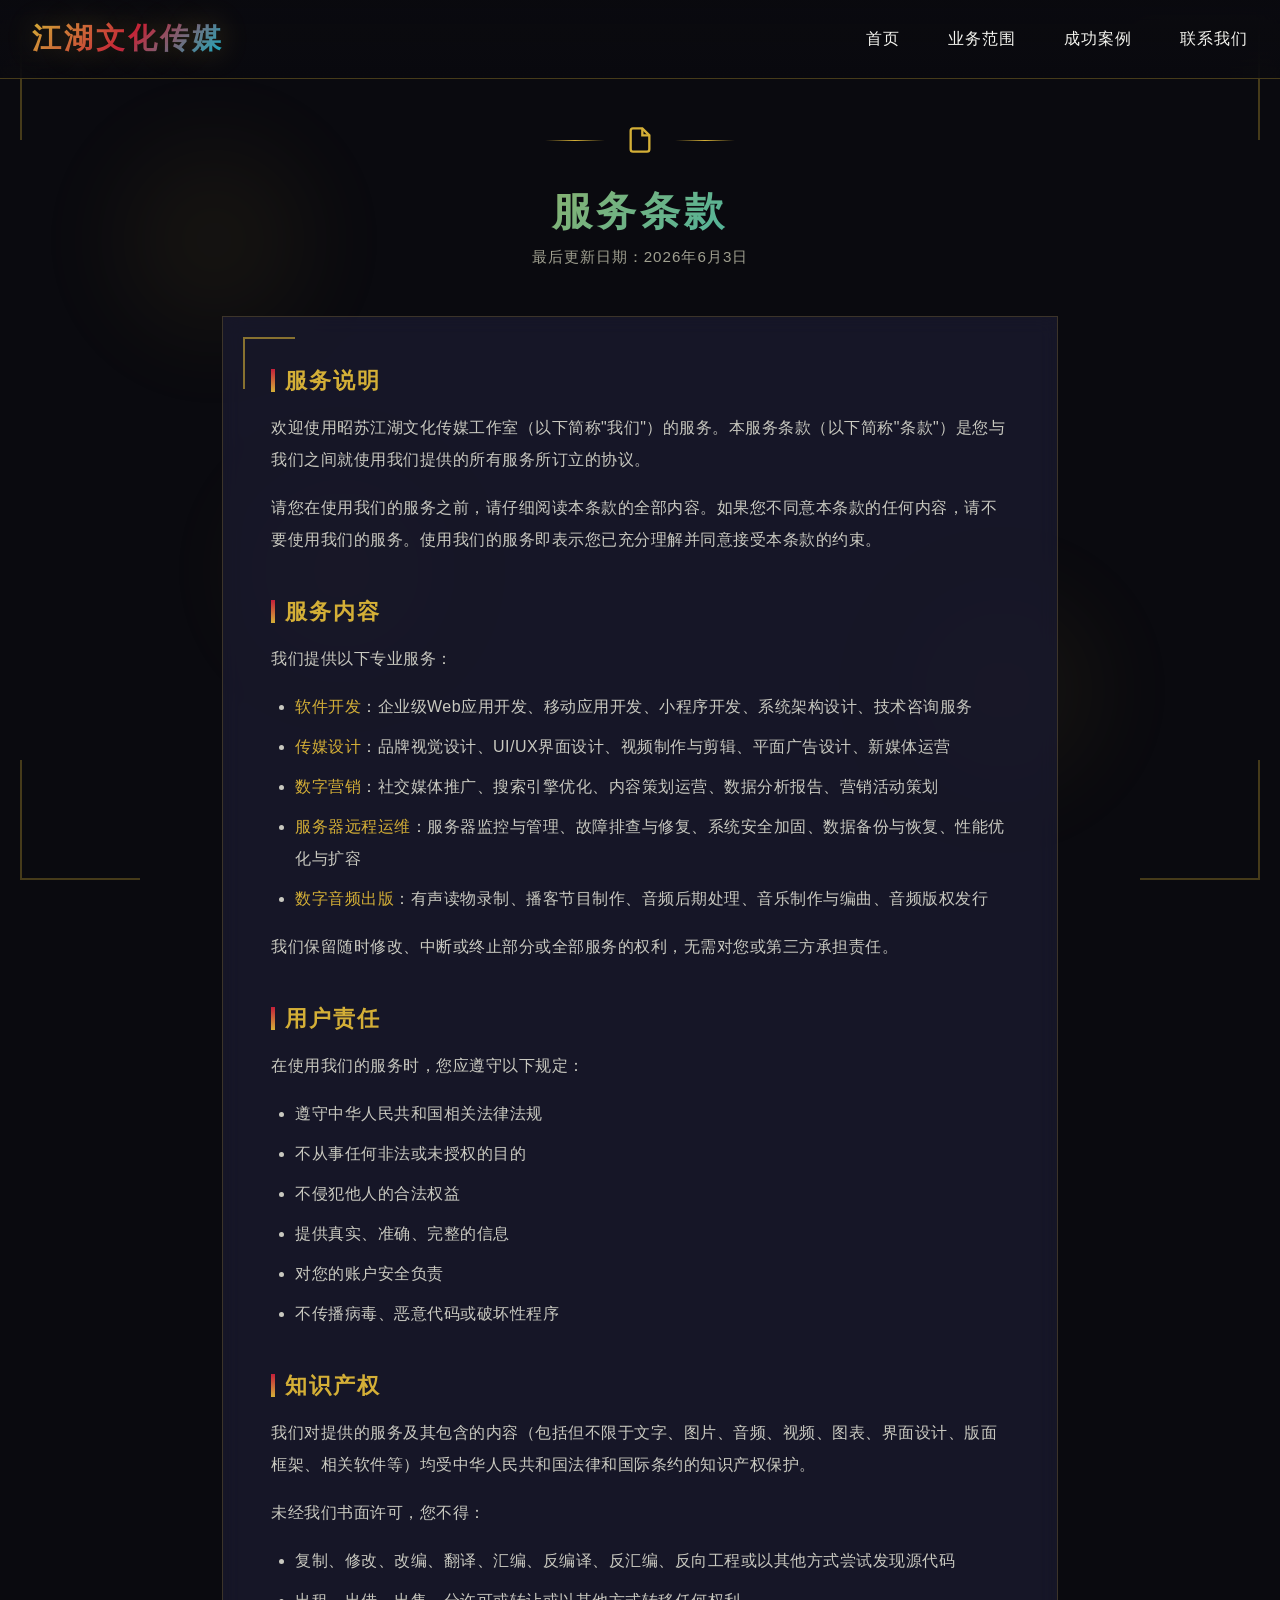
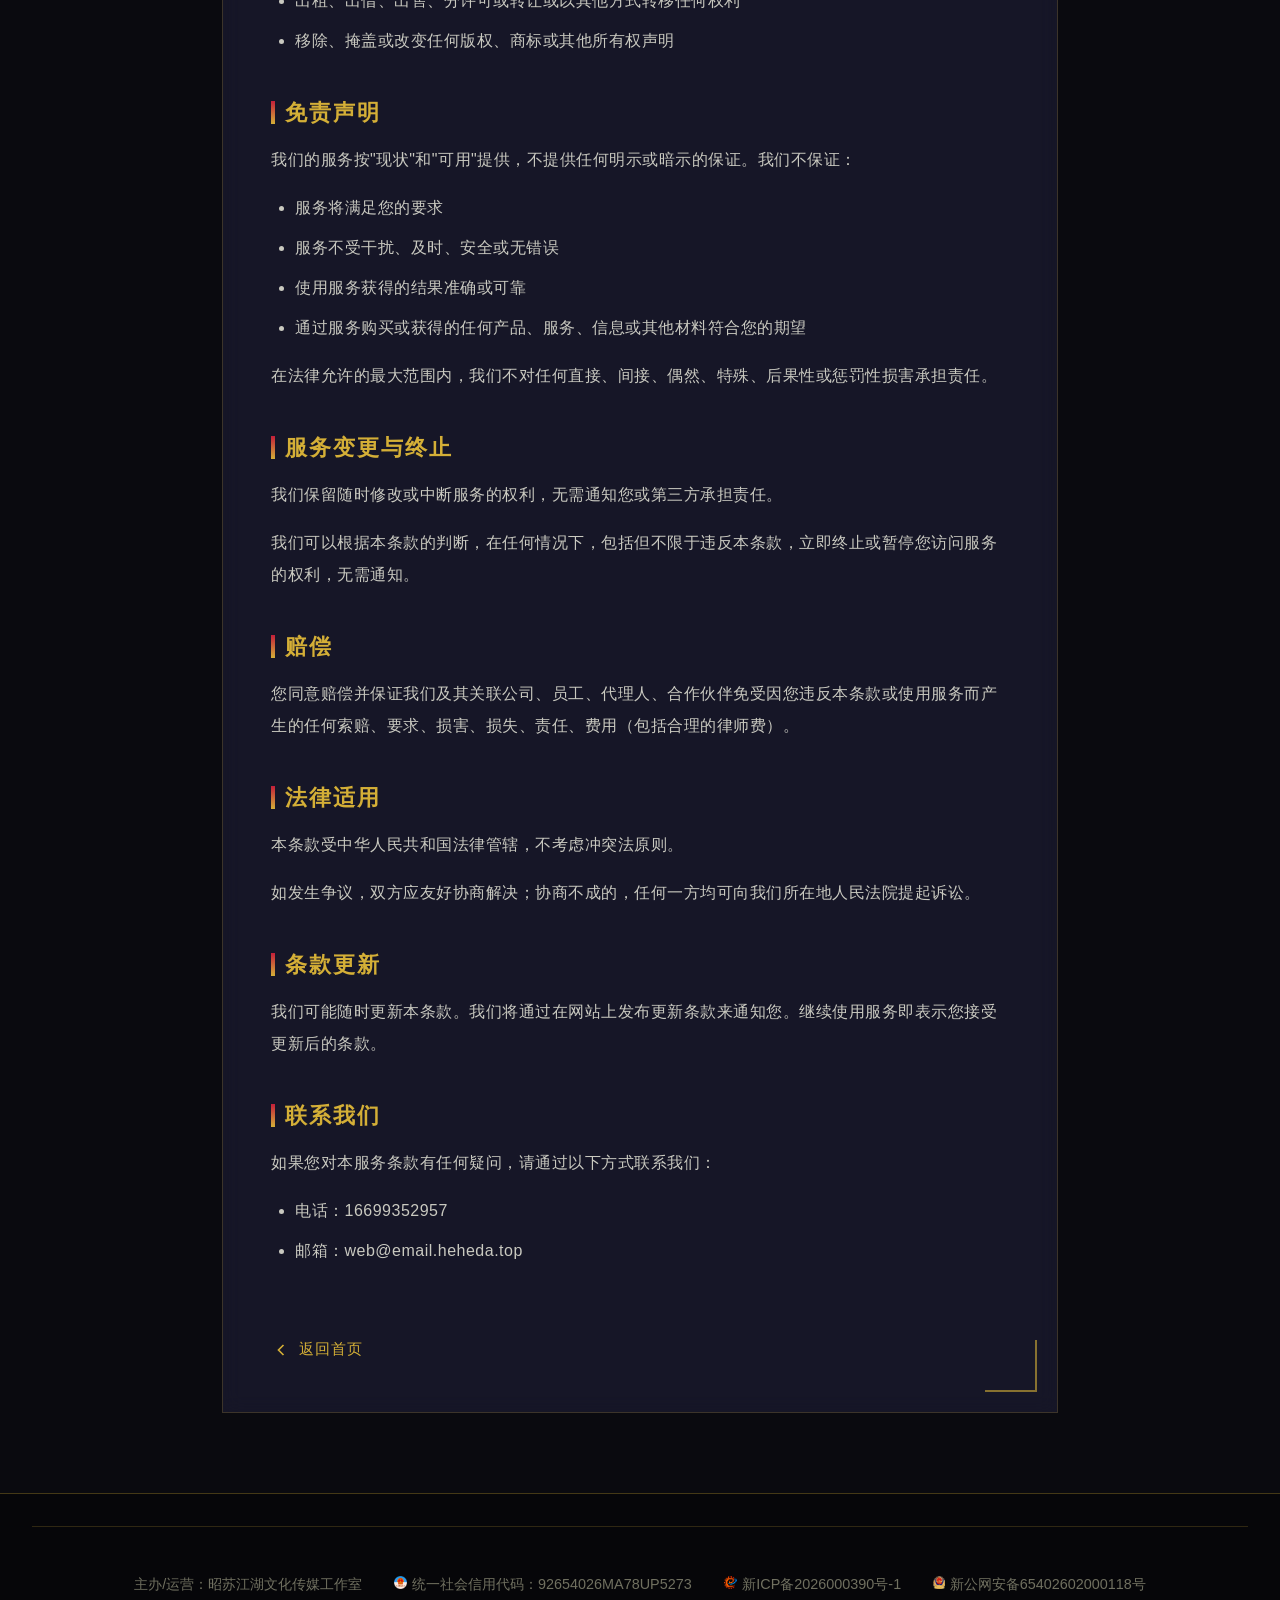
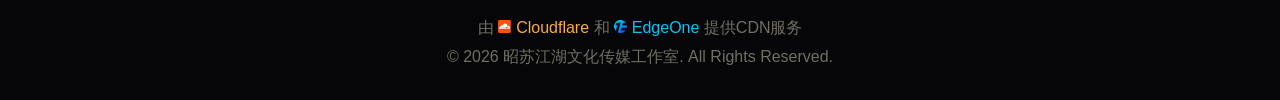
<file: terms/index.html>
<!DOCTYPE html>
<html lang="zh-CN">
	<head>
		<meta charset="UTF-8" />
		<meta http-equiv="X-UA-Compatible" content="IE=edge" />
		<meta name="viewport" content="width=device-width, initial-scale=1.0" />
		<title>服务条款 - 江湖文化传媒</title>
		<link rel="stylesheet" href="../css/style.css" />
		<link rel="stylesheet" href="../css/terms.css" />
	</head>
	<body>
		<div class="chinese-decoration">
			<div class="cloud-pattern cloud-1"></div>
			<div class="cloud-pattern cloud-2"></div>
			<div class="cloud-pattern cloud-3"></div>
			<div class="corner-decoration corner-tl"></div>
			<div class="corner-decoration corner-tr"></div>
			<div class="corner-decoration corner-bl"></div>
			<div class="corner-decoration corner-br"></div>
		</div>

		<nav>
			<div class="nav-container">
				<div class="logo">江湖文化传媒</div>
				<ul class="nav-links" id="navLinks">
					<li><a href="index.html#home">首页</a></li>
					<li><a href="index.html#services">业务范围</a></li>
					<li><a href="index.html#portfolio">成功案例</a></li>
					<li><a href="index.html#contact">联系我们</a></li>
				</ul>
				<button class="mobile-menu-btn" id="menuBtn">
					<svg class="icon-svg" viewBox="0 0 24 24" fill="none" stroke="currentColor" stroke-width="2">
						<path d="M3 12h18M3 6h18M3 18h18" stroke-linecap="round" stroke-linejoin="round"></path>
					</svg>
				</button>
			</div>
		</nav>

		<section class="terms-page">
			<div class="terms-container">
				<div class="terms-header">
					<div class="terms-decoration">
						<div class="terms-line"></div>
						<div class="terms-icon">
							<svg class="icon-svg" viewBox="0 0 24 24" fill="none" stroke="currentColor"
								stroke-width="2">
								<path d="M14 2H6a2 2 0 0 0-2 2v16a2 2 0 0 0 2 2h12a2 2 0 0 0 2-2V8z"></path>
								<polyline points="14 2 14 8 20 8"></polyline>
							</svg>
						</div>
						<div class="terms-line"></div>
					</div>
					<h1>服务条款</h1>
					<p>最后更新日期：2026年6月3日</p>
				</div>

				<div class="terms-content">
					<div class="terms-section">
						<h2>服务说明</h2>
						<p>欢迎使用昭苏江湖文化传媒工作室（以下简称"我们"）的服务。本服务条款（以下简称"条款"）是您与我们之间就使用我们提供的所有服务所订立的协议。</p>
						<p>请您在使用我们的服务之前，请仔细阅读本条款的全部内容。如果您不同意本条款的任何内容，请不要使用我们的服务。使用我们的服务即表示您已充分理解并同意接受本条款的约束。</p>
					</div>

					<div class="terms-section">
						<h2>服务内容</h2>
						<p>我们提供以下专业服务：</p>
						<ul>
							<li><strong>软件开发</strong>：企业级Web应用开发、移动应用开发、小程序开发、系统架构设计、技术咨询服务</li>
							<li><strong>传媒设计</strong>：品牌视觉设计、UI/UX界面设计、视频制作与剪辑、平面广告设计、新媒体运营</li>
							<li><strong>数字营销</strong>：社交媒体推广、搜索引擎优化、内容策划运营、数据分析报告、营销活动策划</li>
							<li><strong>服务器远程运维</strong>：服务器监控与管理、故障排查与修复、系统安全加固、数据备份与恢复、性能优化与扩容</li>
							<li><strong>数字音频出版</strong>：有声读物录制、播客节目制作、音频后期处理、音乐制作与编曲、音频版权发行</li>
						</ul>
						<p>我们保留随时修改、中断或终止部分或全部服务的权利，无需对您或第三方承担责任。</p>
					</div>

					<div class="terms-section">
						<h2>用户责任</h2>
						<p>在使用我们的服务时，您应遵守以下规定：</p>
						<ul>
							<li>遵守中华人民共和国相关法律法规</li>
							<li>不从事任何非法或未授权的目的</li>
							<li>不侵犯他人的合法权益</li>
							<li>提供真实、准确、完整的信息</li>
							<li>对您的账户安全负责</li>
							<li>不传播病毒、恶意代码或破坏性程序</li>
						</ul>
					</div>

					<div class="terms-section">
						<h2>知识产权</h2>
						<p>我们对提供的服务及其包含的内容（包括但不限于文字、图片、音频、视频、图表、界面设计、版面框架、相关软件等）均受中华人民共和国法律和国际条约的知识产权保护。</p>
						<p>未经我们书面许可，您不得：</p>
						<ul>
							<li>复制、修改、改编、翻译、汇编、反编译、反汇编、反向工程或以其他方式尝试发现源代码</li>
							<li>出租、出借、出售、分许可或转让或以其他方式转移任何权利</li>
							<li>移除、掩盖或改变任何版权、商标或其他所有权声明</li>
						</ul>
					</div>

					<div class="terms-section">
						<h2>免责声明</h2>
						<p>我们的服务按"现状"和"可用"提供，不提供任何明示或暗示的保证。我们不保证：</p>
						<ul>
							<li>服务将满足您的要求</li>
							<li>服务不受干扰、及时、安全或无错误</li>
							<li>使用服务获得的结果准确或可靠</li>
							<li>通过服务购买或获得的任何产品、服务、信息或其他材料符合您的期望</li>
						</ul>
						<p>在法律允许的最大范围内，我们不对任何直接、间接、偶然、特殊、后果性或惩罚性损害承担责任。</p>
					</div>

					<div class="terms-section">
						<h2>服务变更与终止</h2>
						<p>我们保留随时修改或中断服务的权利，无需通知您或第三方承担责任。</p>
						<p>我们可以根据本条款的判断，在任何情况下，包括但不限于违反本条款，立即终止或暂停您访问服务的权利，无需通知。</p>
					</div>

					<div class="terms-section">
						<h2>赔偿</h2>
						<p>您同意赔偿并保证我们及其关联公司、员工、代理人、合作伙伴免受因您违反本条款或使用服务而产生的任何索赔、要求、损害、损失、责任、费用（包括合理的律师费）。</p>
					</div>

					<div class="terms-section">
						<h2>法律适用</h2>
						<p>本条款受中华人民共和国法律管辖，不考虑冲突法原则。</p>
						<p>如发生争议，双方应友好协商解决；协商不成的，任何一方均可向我们所在地人民法院提起诉讼。</p>
					</div>

					<div class="terms-section">
						<h2>条款更新</h2>
						<p>我们可能随时更新本条款。我们将通过在网站上发布更新条款来通知您。继续使用服务即表示您接受更新后的条款。</p>
					</div>

					<div class="terms-section">
						<h2>联系我们</h2>
						<p>如果您对本服务条款有任何疑问，请通过以下方式联系我们：</p>
						<ul>
							<li>电话：16699352957</li>
							<li>邮箱：web@email.heheda.top</li>
						</ul>
					</div>

					<a href="../" class="back-link">
						<svg class="icon-svg" viewBox="0 0 24 24" fill="none" stroke="currentColor" stroke-width="2">
							<polyline points="15 18 9 12 15 6"></polyline>
						</svg>
						返回首页
					</a>
				</div>
			</div>
		</section>

		<footer>
			<div class="footer-container">
				<div class="footer-bottom">
					<div class="footer-icp">
						<span>主办/运营：昭苏江湖文化传媒工作室</span>
						<a href="https://zzlz.gsxt.gov.cn/businessCheck/verifKey.do?showType=p&serial=92654026MA78UP5273-SAIC_SHOW_10000092654026MA78UP52731780483874598&signData=MEUCIHW2j2dstuPEIkSoRfvA95nSMqYd5tGPD6AbHD1GY8goAiEA/do7LMlELB43FJYT5rzSalm1W3hcXA4BQzuASGGmTGQ="
							rel="noreferrer" target="_blank"><img alt="电子营业执照"
								src="../images/lz4.png" />统一社会信用代码：92654026MA78UP5273</a>
						<a href="https://beian.miit.gov.cn/" rel="noreferrer" target="_blank"><img alt="ICP备案"
								src="../images/icp.png" />新ICP备2026000390号-1</a>
						<a href="https://beian.mps.gov.cn/#/query/webSearch?code=65402602000118" rel="noreferrer"
							target="_blank"><img alt="公安备案" src="../images/gongan.png" />新公网安备65402602000118号</a>
					</div>
					<p>由 <a class="cf" href="https://www.cloudflare.com" rel="noreferrer" target="_blank"><img
								src="../images/cloudflare.ico" alt="Cloudflare">Cloudflare</a> 和 <a class="eo"
							href="https://curl.qcloud.com/0f8yZ85J" rel="noreferrer" target="_blank"><img
								src="../images/edgeone.ico" alt="EdgeOne">EdgeOne</a> 提供CDN服务
					</p>
					<p>&copy; 2026 昭苏江湖文化传媒工作室. All Rights Reserved.</p>
				</div>
			</div>
		</footer>
	</body>
</html>
</file>
<file: css/style.css>
:root {
	--primary-dark: #0a0a0f;
	--chinese-red: #c41e3a;
	--chinese-gold: #d4af37;
	--chinese-ink: #1a1a2e;
	--neon-cyan: #06b6d4;
	--accent-purple: #8b5cf6;
	--text-light: #f5f5f0;
	--card-bg: rgba(26, 26, 46, 0.8);
	--cloud-opacity: 0.08;
}

* {
	margin: 0;
	padding: 0;
	box-sizing: border-box;
	font-family: YouYuan, Yuanti SC, KaiTi, Arial, sans-serif;
	-webkit-text-decoration: inherit;
	text-decoration: inherit;

}

html {
	scroll-behavior: smooth;
	overflow-x: hidden;
	width: 100%;
}

body {
	background-color: var(--primary-dark);
	color: var(--text-light);
	overflow-x: hidden;
	position: relative;
	width: 100%;
	max-width: 100vw;
}

.chinese-decoration {
	position: fixed;
	top: 0;
	left: 0;
	width: 100%;
	height: 100%;
	pointer-events: none;
	z-index: 0;
	overflow: hidden;
}

.cloud-pattern {
	position: absolute;
	width: 300px;
	height: 300px;
	opacity: var(--cloud-opacity);
	background: radial-gradient(ellipse at center, var(--chinese-gold) 0%, transparent 70%);
	border-radius: 50%;
	filter: blur(40px);
	animation: floatCloud 20s ease-in-out infinite;
}

.cloud-1 {
	top: 10%;
	left: 5%;
	animation-delay: 0s;
}

.cloud-2 {
	top: 60%;
	right: 10%;
	animation-delay: -7s;
}

.cloud-3 {
	bottom: 20%;
	left: 15%;
	animation-delay: -14s;
}

@keyframes floatCloud {

	0%,
	100% {
		transform: translate(0, 0) scale(1);
	}

	25% {
		transform: translate(30px, -20px) scale(1.05);
	}

	50% {
		transform: translate(0, -40px) scale(1);
	}

	75% {
		transform: translate(-30px, -20px) scale(0.95);
	}
}

.corner-decoration {
	position: absolute;
	width: 120px;
	height: 120px;
	border: 2px solid var(--chinese-gold);
	opacity: 0.3;
}

.corner-tl {
	top: 20px;
	left: 20px;
	border-right: none;
	border-bottom: none;
}

.corner-tr {
	top: 20px;
	right: 20px;
	border-left: none;
	border-bottom: none;
}

.corner-bl {
	bottom: 20px;
	left: 20px;
	border-right: none;
	border-top: none;
}

.corner-br {
	bottom: 20px;
	right: 20px;
	border-left: none;
	border-top: none;
}

#particles-canvas {
	position: fixed;
	top: 0;
	left: 0;
	width: 100%;
	height: 100%;
	z-index: 1;
}

nav {
	position: fixed;
	top: 0;
	width: 100%;
	z-index: 1000;
	background: linear-gradient(to bottom, rgba(10, 10, 15, 0.95), rgba(10, 10, 15, 0.8));
	backdrop-filter: blur(15px);
	border-bottom: 1px solid rgba(212, 175, 55, 0.3);
}

.nav-container {
	max-width: 1400px;
	margin: 0 auto;
	padding: 1.2rem 2rem;
	display: flex;
	justify-content: space-between;
	align-items: center;
}

.logo {
	font-size: 1.8rem;
	font-weight: 700;
	background: linear-gradient(135deg, var(--chinese-gold), var(--chinese-red), var(--neon-cyan));
	-webkit-background-clip: text;
	-webkit-text-fill-color: transparent;
	background-clip: text;
	text-shadow: 0 0 30px rgba(212, 175, 55, 0.3);
	letter-spacing: 3px;
}

.nav-links {
	display: flex;
	gap: 3rem;
	list-style: none;
}

.nav-links a {
	color: var(--text-light);
	text-decoration: none;
	font-weight: 500;
	font-size: 1rem;
	position: relative;
	transition: color 0.3s ease;
	letter-spacing: 1px;
}

.nav-links a::before {
	content: '';
	position: absolute;
	bottom: -8px;
	left: 50%;
	transform: translateX(-50%);
	width: 0;
	height: 2px;
	background: linear-gradient(90deg, var(--chinese-gold), var(--chinese-red));
	transition: width 0.3s ease;
}

.nav-links a:hover {
	color: var(--chinese-gold);
}

.nav-links a:hover::before {
	width: 100%;
}

.mobile-menu-btn {
	display: none;
	background: none;
	border: none;
	color: var(--chinese-gold);
	font-size: 1.5rem;
	cursor: pointer;
	padding: 0.5rem;
	width: 44px;
	height: 44px;
	align-items: center;
	justify-content: center;
}

.icon-svg {
	width: 100%;
	height: 100%;
	stroke: currentColor;
	transition: all 0.3s ease;
}

.icon-check-svg {
	width: 18px;
	height: 18px;
	flex-shrink: 0;
	margin-right: 0.6rem;
}

/* 单独的图标大小设置 */

/* 服务模块图标 - 更大更突出 */
.service-icon .icon-svg {
	width: 50px;
	height: 50px;
}

/* 案例模块图标 - 中等大小 */
.portfolio-image .icon-svg {
	width: 80px;
	height: 80px;
}

/* 联系模块图标 - 适当大小 */
.contact-icon .icon-svg {
	width: 34px;
	height: 34px;
}

/* 装饰图标 - 小尺寸 */
.section-icon .icon-svg {
	width: 28px;
	height: 28px;
}

/* 社交图标 - 小且精致 */
.footer-social .icon-svg {
	width: 24px;
	height: 24px;
}

/* 团队头像图标 */
.team-avatar .icon-svg {
	width: 60%;
	height: 60%;
}

/* Mobile menu animation */
.nav-links.active~.mobile-menu-btn .icon-svg {
	transform: rotate(90deg);
}

.hero {
	min-height: 100vh;
	display: flex;
	align-items: center;
	justify-content: center;
	padding: 6rem 2rem;
	position: relative;
	z-index: 2;
}

.hero::before {
	content: '';
	position: absolute;
	top: 50%;
	left: 50%;
	transform: translate(-50%, -50%);
	width: 600px;
	height: 600px;
	background: radial-gradient(circle, rgba(196, 30, 58, 0.15) 0%, rgba(212, 175, 55, 0.08) 30%, transparent 70%);
	border-radius: 50%;
	animation: pulseGlow 4s ease-in-out infinite;
}

@keyframes pulseGlow {

	0%,
	100% {
		transform: translate(-50%, -50%) scale(1);
		opacity: 1;
	}

	50% {
		transform: translate(-50%, -50%) scale(1.1);
		opacity: 0.8;
	}
}

.hero-content {
	text-align: center;
	max-width: 1000px;
	width: 100%;
	position: relative;
	z-index: 1;
	overflow-x: hidden;
}

.hero-decoration {
	display: flex;
	justify-content: center;
	align-items: center;
	gap: 20px;
	margin-bottom: 2rem;
}

.hero-line {
	width: 80px;
	height: 1px;
	background: linear-gradient(90deg, transparent, var(--chinese-gold), transparent);
}

.hero-dot {
	width: 10px;
	height: 10px;
	background: var(--chinese-gold);
	border-radius: 50%;
	box-shadow: 0 0 20px var(--chinese-gold);
}

.text-rotator {
	min-height: 320px;
	display: flex;
	flex-direction: column;
	align-items: center;
	justify-content: center;
}

.text-item {
	display: none;
	animation: fadeIn 0.8s ease forwards;
}

.text-item.active {
	display: block;
	text-align: center;
	width: 100%;
}

@keyframes fadeIn {
	from {
		opacity: 0;
		transform: translateY(20px);
	}

	to {
		opacity: 1;
		transform: translateY(0);
	}
}

.text-item h1 {
	font-size: 4.5rem;
	font-weight: 700;
	margin-bottom: 1.5rem;
	line-height: 1.3;
	background: linear-gradient(135deg, var(--chinese-gold) 0%, var(--chinese-red) 50%, var(--neon-cyan) 100%);
	-webkit-background-clip: text;
	-webkit-text-fill-color: transparent;
	background-clip: text;
	animation: shimmerText 3s ease-in-out infinite;
	letter-spacing: 8px;
}

.text-item p {
	font-size: 1.3rem;
	color: #c9c9c0;
	line-height: 2;
	letter-spacing: 2px;
}

@keyframes shimmerText {

	0%,
	100% {
		filter: drop-shadow(0 0 20px rgba(212, 175, 55, 0.5));
	}

	50% {
		filter: drop-shadow(0 0 40px rgba(196, 30, 58, 0.5));
	}
}

.cta-buttons {
	display: flex;
	gap: 2rem;
	justify-content: center;
	flex-wrap: wrap;
}

.btn {
	padding: 1rem 3rem;
	font-size: 1rem;
	font-weight: 600;
	border: none;
	border-radius: 0;
	cursor: pointer;
	transition: all 0.4s ease;
	text-decoration: none;
	display: inline-block;
	letter-spacing: 2px;
	position: relative;
	overflow: hidden;
}

.btn::before {
	content: '';
	position: absolute;
	top: 0;
	left: -100%;
	width: 100%;
	height: 100%;
	background: linear-gradient(90deg, transparent, rgba(255, 255, 255, 0.2), transparent);
	transition: left 0.5s ease;
}

.btn:hover::before {
	left: 100%;
}

.btn-primary {
	background: linear-gradient(135deg, var(--chinese-red), var(--chinese-gold));
	color: white;
	border: 2px solid var(--chinese-gold);
	clip-path: polygon(10px 0, 100% 0, 100% calc(100% - 10px), calc(100% - 10px) 100%, 0 100%, 0 10px);
}

.btn-primary:hover {
	transform: translateY(-3px);
	box-shadow: 0 10px 40px rgba(212, 175, 55, 0.4);
}

.btn-secondary {
	background: transparent;
	color: var(--chinese-gold);
	border: 2px solid var(--chinese-gold);
	clip-path: polygon(10px 0, 100% 0, 100% calc(100% - 10px), calc(100% - 10px) 100%, 0 100%, 0 10px);
}

.btn-secondary:hover {
	background: var(--chinese-gold);
	color: var(--primary-dark);
	transform: translateY(-3px);
}

.section {
	padding: 6rem 2rem;
	max-width: 1400px;
	margin: 0 auto;
	position: relative;
	z-index: 2;
}

.section-header {
	text-align: center;
	margin-bottom: 4rem;
}

.section-decoration {
	display: flex;
	justify-content: center;
	align-items: center;
	gap: 15px;
	margin-bottom: 1rem;
}

.section-line {
	width: 60px;
	height: 1px;
	background: linear-gradient(90deg, transparent, var(--chinese-gold), transparent);
}

.section-icon {
	color: var(--chinese-gold);
	font-size: 1.2rem;
	width: 40px;
	height: 40px;
	display: flex;
	align-items: center;
	justify-content: center;
}

.icon-yin-yang {
	display: inline-block;
	width: 24px;
	height: 24px;
	background: radial-gradient(circle at 30% 30%, var(--chinese-gold), var(--chinese-red));
	border-radius: 50%;
	position: relative;
}

.icon-yin-yang::before {
	content: '';
	position: absolute;
	top: 25%;
	left: 50%;
	transform: translateX(-50%);
	width: 50%;
	height: 50%;
	background: var(--primary-dark);
	border-radius: 50%;
}

.section-title {
	font-size: 2.5rem;
	margin-bottom: 1rem;
	background: linear-gradient(135deg, var(--chinese-gold), var(--neon-cyan));
	-webkit-background-clip: text;
	-webkit-text-fill-color: transparent;
	background-clip: text;
	letter-spacing: 4px;
}

.section-subtitle {
	text-align: center;
	color: #a0a090;
	font-size: 1.1rem;
	letter-spacing: 2px;
}

.services-grid {
	display: grid;
	grid-template-columns: repeat(auto-fit, minmax(350px, 1fr));
	gap: 2.5rem;
}

.service-card {
	background: var(--card-bg);
	border: 1px solid rgba(212, 175, 55, 0.2);
	padding: 3rem 2.5rem;
	transition: all 0.4s ease;
	backdrop-filter: blur(10px);
	position: relative;
	overflow: hidden;
}

.service-card::before {
	content: '';
	position: absolute;
	top: 0;
	left: 0;
	width: 100%;
	height: 3px;
	background: linear-gradient(90deg, var(--chinese-red), var(--chinese-gold));
	transform: scaleX(0);
	transition: transform 0.4s ease;
}

.service-card:hover {
	transform: translateY(-10px);
	border-color: var(--chinese-gold);
	box-shadow: 0 20px 60px rgba(212, 175, 55, 0.15);
}

.service-card:hover::before {
	transform: scaleX(1);
}

.service-icon {
	width: 80px;
	height: 80px;
	background: linear-gradient(135deg, var(--chinese-red), var(--chinese-gold));
	display: flex;
	align-items: center;
	justify-content: center;
	font-size: 2.2rem;
	font-weight: bold;
	margin-bottom: 2rem;
	clip-path: polygon(50% 0%, 100% 25%, 100% 75%, 50% 100%, 0% 75%, 0% 25%);
}

.service-card h3 {
	font-size: 1.5rem;
	margin-bottom: 1rem;
	color: var(--chinese-gold);
	letter-spacing: 2px;
}

.service-card p {
	color: #a0a090;
	line-height: 2;
	margin-bottom: 1.5rem;
}

.service-list {
	margin-top: 1.5rem;
	list-style: none;
}

.service-list li {
	padding: 0.6rem 0;
	color: #c9c9c0;
	display: flex;
	align-items: center;
	gap: 0.8rem;
}

.service-list .icon-check-svg {
	color: var(--chinese-gold);
}

.stats-section {
	background: linear-gradient(135deg, rgba(196, 30, 58, 0.1), rgba(212, 175, 55, 0.05));
	padding: 5rem 2rem;
	position: relative;
	z-index: 2;
}

.stats-grid {
	display: grid;
	grid-template-columns: repeat(auto-fit, minmax(220px, 1fr));
	gap: 3rem;
	max-width: 1200px;
	margin: 0 auto;
	text-align: center;
}

.stat-item {
	position: relative;
	padding: 2rem;
}

.stat-item::before {
	content: '';
	position: absolute;
	top: 0;
	left: 50%;
	transform: translateX(-50%);
	width: 50px;
	height: 2px;
	background: linear-gradient(90deg, transparent, var(--chinese-gold), transparent);
}

.stat-item h3 {
	font-size: 3.5rem;
	font-weight: bold;
	background: linear-gradient(135deg, var(--chinese-gold), var(--neon-cyan));
	-webkit-background-clip: text;
	-webkit-text-fill-color: transparent;
	background-clip: text;
}

.stat-item p {
	color: #a0a090;
	font-size: 1.1rem;
	margin-top: 0.8rem;
	letter-spacing: 2px;
}

.portfolio-grid {
	display: grid;
	grid-template-columns: repeat(auto-fit, minmax(380px, 1fr));
	gap: 2.5rem;
}

.portfolio-card {
	background: var(--card-bg);
	overflow: hidden;
	border: 1px solid rgba(212, 175, 55, 0.2);
	transition: all 0.4s ease;
	position: relative;
}

.portfolio-card::before,
.portfolio-card::after {
	content: '';
	position: absolute;
	width: 40px;
	height: 40px;
	border: 2px solid var(--chinese-gold);
	opacity: 0;
	transition: all 0.4s ease;
}

.portfolio-card::before {
	top: 15px;
	left: 15px;
	border-right: none;
	border-bottom: none;
}

.portfolio-card::after {
	bottom: 15px;
	right: 15px;
	border-left: none;
	border-top: none;
}

.portfolio-card:hover {
	transform: translateY(-10px);
	box-shadow: 0 20px 60px rgba(212, 175, 55, 0.15);
	border-color: var(--chinese-gold);
}

.portfolio-card:hover::before,
.portfolio-card:hover::after {
	opacity: 0.6;
}

.portfolio-image {
	width: 100%;
	height: 220px;
	background: linear-gradient(135deg, var(--chinese-red), var(--chinese-gold));
	display: flex;
	align-items: center;
	justify-content: center;
	font-size: 4.5rem;
	position: relative;
	overflow: hidden;
}

.portfolio-image::before {
	content: '';
	position: absolute;
	width: 100%;
	height: 100%;
	background: radial-gradient(circle, rgba(255, 255, 255, 0.15) 0%, transparent 70%);
}

.portfolio-content {
	padding: 2.5rem;
}

.portfolio-content .category {
	color: var(--chinese-gold);
	font-size: 0.9rem;
	margin-bottom: 0.8rem;
	letter-spacing: 2px;
}

.portfolio-content h3 {
	font-size: 1.3rem;
	margin-bottom: 1rem;
	letter-spacing: 1px;
}

.portfolio-content p {
	color: #a0a090;
	line-height: 1.8;
}

.contact-container {
	display: grid;
	grid-template-columns: repeat(auto-fit, minmax(400px, 1fr));
	gap: 4rem;
}

.contact-info {
	display: flex;
	flex-direction: column;
	gap: 2.5rem;
}

.contact-item {
	display: flex;
	align-items: flex-start;
	gap: 1.5rem;
}

.contact-icon {
	width: 60px;
	height: 60px;
	background: linear-gradient(135deg, var(--chinese-red), var(--chinese-gold));
	display: flex;
	align-items: center;
	justify-content: center;
	font-size: 1.6rem;
	flex-shrink: 0;
	clip-path: polygon(50% 0%, 100% 25%, 100% 75%, 50% 100%, 0% 75%, 0% 25%);
}

.contact-item h3 {
	font-size: 1.2rem;
	margin-bottom: 0.5rem;
	letter-spacing: 1px;
}

.contact-item a {
	color: #fff;
	line-height: 1.8;
}

footer {
	background: rgba(0, 0, 0, 0.4);
	border-top: 1px solid rgba(212, 175, 55, 0.3);
	padding: 2rem;
	position: relative;
	z-index: 2;
}

.footer-container {
	max-width: 1400px;
	margin: 0 auto;
}

.footer-grid {
	display: grid;
	grid-template-columns: repeat(auto-fit, minmax(260px, 1fr));
	gap: 4rem;
	margin-bottom: 4rem;
}

.footer-col h3 {
	font-size: 1.3rem;
	margin-bottom: 2rem;
	color: var(--chinese-gold);
	letter-spacing: 2px;
}

.footer-col ul {
	list-style: none;
}

.footer-col ul li {
	margin-bottom: 1rem;
}

.footer-col ul li a {
	color: #a0a090;
	text-decoration: none;
	transition: color 0.3s ease;
	letter-spacing: 1px;
}

.footer-col ul li a:hover {
	color: var(--chinese-gold);
}

.footer-logo {
	font-size: 1.8rem;
	font-weight: 700;
	background: linear-gradient(135deg, var(--chinese-gold), var(--chinese-red));
	-webkit-background-clip: text;
	-webkit-text-fill-color: transparent;
	background-clip: text;
	margin-bottom: 1.5rem;
	letter-spacing: 3px;
}

.footer-col p {
	color: #a0a090;
	line-height: 2;
}

.footer-bottom {
	text-align: center;
	padding-top: 3rem;
	border-top: 1px solid rgba(212, 175, 55, 0.2);
	color: #707060;
}

.footer-bottom p:last-child {
	margin-top: 0.5rem;
}

.footer-bottom img {
	height: 0.8rem;
	margin-right: 5px;
}

.footer-bottom .cf {
	color: #f9ab41;
}

.footer-bottom .eo {
	color: #02c3fb;
}

.contact-item a:hover,
.footer-bottom a:hover {
	color: #ff4193;
}

.footer-icp {
	margin-bottom: 1.5rem;
	display: flex;
	flex-wrap: wrap;
	justify-content: center;
	gap: 0.5rem 2rem;
}

.footer-icp span,
.footer-icp a {
	color: #707060;
	text-decoration: none;
	font-size: 0.9rem;
	transition: color 0.3s ease;
}

.footer-icp a:hover {
	color: var(--chinese-gold);
}

.footer-social {
	display: flex;
	gap: 1.2rem;
	margin-top: 2rem;
}

.footer-social a {
	width: 44px;
	height: 44px;
	background: rgba(212, 175, 55, 0.1);
	display: flex;
	align-items: center;
	justify-content: center;
	color: var(--chinese-gold);
	text-decoration: none;
	transition: all 0.3s ease;
	clip-path: polygon(50% 0%, 100% 25%, 100% 75%, 50% 100%, 0% 75%, 0% 25%);
	font-weight: bold;
}

.footer-social a:hover {
	background: var(--chinese-gold);
	color: var(--primary-dark);
	transform: translateY(-3px);
}

.fade-in {
	opacity: 0;
	transform: translateY(30px);
	transition: opacity 0.6s ease, transform 0.6s ease;
}

.fade-in.visible {
	opacity: 1;
	transform: translateY(0);
}

/* 隐私询问弹窗样式 */
.privacy-modal {
	position: fixed;
	bottom: 2rem;
	right: 2rem;
	width: auto;
	max-width: 420px;
	z-index: 9999;
	padding: 0;
	opacity: 0;
	visibility: hidden;
	transition: opacity 0.4s ease, visibility 0.4s ease, transform 0.4s ease;
	transform: translateY(30px) scale(0.95);
}

.privacy-modal.active {
	opacity: 1;
	visibility: visible;
	transform: translateY(0) scale(1);
}

.privacy-content {
	background: var(--card-bg);
	border: 1px solid rgba(212, 175, 55, 0.3);
	max-width: none;
	width: 100%;
	padding: 1.8rem;
	position: relative;
	animation: none;
	backdrop-filter: blur(15px);
}

.privacy-content::before,
.privacy-content::after {
	display: block;
	width: 30px;
	height: 30px;
}

.privacy-content::before {
	top: 12px;
	left: 12px;
	border-right: none;
	border-bottom: none;
}

.privacy-content::after {
	bottom: 12px;
	right: 12px;
	border-left: none;
	border-top: none;
}

.privacy-header {
	text-align: center;
	margin-bottom: 0.8rem;
}

.privacy-decoration {
	display: flex;
	justify-content: center;
	align-items: center;
	gap: 8px;
	margin-bottom: 0.6rem;
}

.privacy-line {
	width: 30px;
	height: 1px;
	background: linear-gradient(90deg, transparent, var(--chinese-gold), transparent);
}

.privacy-icon {
	color: var(--chinese-gold);
	width: 26px;
	height: 26px;
	display: flex;
	align-items: center;
	justify-content: center;
}

.privacy-icon .icon-svg {
	width: 18px;
	height: 18px;
}

.privacy-header h3 {
	font-size: 1.1rem;
	background: linear-gradient(135deg, var(--chinese-gold), var(--neon-cyan));
	-webkit-background-clip: text;
	-webkit-text-fill-color: transparent;
	background-clip: text;
	letter-spacing: 1.5px;
}

.privacy-body {
	margin-bottom: 1.2rem;
}

.privacy-body p {
	color: #c9c9c0;
	line-height: 1.7;
	text-align: center;
	letter-spacing: 0.3px;
	font-size: 0.88rem;
}

.privacy-link {
	color: var(--chinese-gold);
	text-decoration: none;
	transition: color 0.3s ease;
	border-bottom: 1px solid transparent;
}

.privacy-link:hover {
	color: var(--neon-cyan);
	border-bottom-color: var(--neon-cyan);
}

.privacy-buttons {
	display: flex;
	gap: 0.8rem;
	justify-content: center;
	flex-wrap: wrap;
}

.privacy-buttons .btn {
	padding: 0.7rem 1.6rem;
	font-size: 0.85rem;
}

@media (max-width: 768px) {

	html,
	body {
		overflow-x: hidden;
		width: 100%;
		max-width: 100%;
	}

	.hero {
		padding: 4rem 1.5rem;
	}

	.nav-links {
		display: none;
		position: absolute;
		top: 100%;
		left: 0;
		width: 100%;
		background: rgba(10, 10, 15, 0.98);
		flex-direction: column;
		padding: 2rem;
		gap: 1.5rem;
		border-bottom: 1px solid rgba(212, 175, 55, 0.3);
	}

	.nav-links.active {
		display: flex;
	}

	.mobile-menu-btn {
		display: flex;
	}

	.text-item h1 {
		font-size: 2.5rem;
		letter-spacing: 4px;
	}

	.text-item p {
		font-size: 1.1rem;
	}

	.text-rotator {
		min-height: 260px;
		display: flex;
		flex-direction: column;
		align-items: center;
		justify-content: center;
	}

	.section-title {
		font-size: 2rem;
	}

	.services-grid,
	.portfolio-grid,
	.contact-container {
		grid-template-columns: 1fr;
	}

	.corner-decoration {
		display: none;
	}

	.privacy-modal {
		bottom: 1rem;
		right: 1rem;
		left: 1rem;
		max-width: none;
		width: auto;
	}

	.privacy-content {
		padding: 1.4rem 1.2rem;
	}

	.privacy-content::before,
	.privacy-content::after {
		width: 24px;
		height: 24px;
	}

	.privacy-content::before {
		top: 10px;
		left: 10px;
	}

	.privacy-content::after {
		bottom: 10px;
		right: 10px;
	}

	.privacy-header h3 {
		font-size: 1rem;
	}

	.privacy-body {
		margin-bottom: 1rem;
	}

	.privacy-body p {
		font-size: 0.82rem;
		line-height: 1.6;
	}

	.privacy-buttons {
		gap: 0.7rem;
	}

	.privacy-buttons .btn {
		padding: 0.6rem 1.3rem;
		font-size: 0.8rem;
	}
}
</file>
<file: css/privacy.css>
.terms-page {
	min-height: 100vh;
	padding-top: 120px;
	padding-bottom: 80px;
	position: relative;
	z-index: 2;
}

.terms-container {
	max-width: 900px;
	margin: 0 auto;
	padding: 0 2rem;
}

.terms-header {
	text-align: center;
	margin-bottom: 3rem;
}

.terms-decoration {
	display: flex;
	justify-content: center;
	align-items: center;
	gap: 15px;
	margin-bottom: 1.5rem;
}

.terms-line {
	width: 60px;
	height: 1px;
	background: linear-gradient(90deg, transparent, var(--chinese-gold), transparent);
}

.terms-icon {
	color: var(--chinese-gold);
	width: 40px;
	height: 40px;
	display: flex;
	align-items: center;
	justify-content: center;
}

.terms-icon .icon-svg {
	width: 28px;
	height: 28px;
}

.terms-header h1 {
	font-size: 2.5rem;
	background: linear-gradient(135deg, var(--chinese-gold), var(--neon-cyan));
	-webkit-background-clip: text;
	-webkit-text-fill-color: transparent;
	background-clip: text;
	letter-spacing: 4px;
	margin-bottom: 0.5rem;
}

.terms-header p {
	color: #a0a090;
	font-size: 0.95rem;
	letter-spacing: 1px;
}

.terms-content {
	background: var(--card-bg);
	border: 1px solid rgba(212, 175, 55, 0.2);
	padding: 3rem;
	backdrop-filter: blur(10px);
	position: relative;
}

.terms-content::before,
.terms-content::after {
	content: '';
	position: absolute;
	width: 50px;
	height: 50px;
	border: 2px solid var(--chinese-gold);
	opacity: 0.6;
}

.terms-content::before {
	top: 20px;
	left: 20px;
	border-right: none;
	border-bottom: none;
}

.terms-content::after {
	bottom: 20px;
	right: 20px;
	border-left: none;
	border-top: none;
}

.terms-section {
	margin-bottom: 2.5rem;
}

.terms-section:last-child {
	margin-bottom: 0;
}

.terms-section h2 {
	color: var(--chinese-gold);
	font-size: 1.4rem;
	margin-bottom: 1rem;
	letter-spacing: 2px;
	display: flex;
	align-items: center;
	gap: 10px;
}

.terms-section h2::before {
	content: '';
	width: 4px;
	height: 1.4rem;
	background: linear-gradient(180deg, var(--chinese-red), var(--chinese-gold));
}

.terms-section p {
	color: #c9c9c0;
	line-height: 2;
	margin-bottom: 1rem;
	letter-spacing: 0.5px;
}

.terms-section ul {
	margin-left: 1.5rem;
	margin-bottom: 1rem;
}

.terms-section li {
	color: #c9c9c0;
	line-height: 2;
	margin-bottom: 0.5rem;
	letter-spacing: 0.5px;
}

.terms-section strong {
	color: var(--chinese-gold);
	font-weight: 500;
}

.back-link {
	display: inline-flex;
	align-items: center;
	gap: 8px;
	color: var(--chinese-gold);
	text-decoration: none;
	font-size: 0.95rem;
	transition: all 0.3s ease;
	margin-top: 2rem;
	letter-spacing: 1px;
}

.back-link:hover {
	color: var(--neon-cyan);
	gap: 15px;
}

.back-link .icon-svg {
	width: 20px;
	height: 20px;
}

@media (max-width: 768px) {
	.terms-page {
		padding-top: 100px;
		padding-bottom: 60px;
	}

	.terms-container {
		padding: 0 1rem;
	}

	.terms-header h1 {
		font-size: 1.8rem;
		letter-spacing: 2px;
	}

	.terms-content {
		padding: 1.8rem 1.5rem;
	}

	.terms-content::before,
	.terms-content::after {
		width: 30px;
		height: 30px;
	}

	.terms-content::before {
		top: 12px;
		left: 12px;
	}

	.terms-content::after {
		bottom: 12px;
		right: 12px;
	}

	.terms-section h2 {
		font-size: 1.2rem;
	}

	.terms-section p,
	.terms-section li {
		font-size: 0.9rem;
		line-height: 1.8;
	}
}
</file>
<file: css/terms.css>
.terms-page {
	min-height: 100vh;
	padding-top: 120px;
	padding-bottom: 80px;
	position: relative;
	z-index: 2;
}

.terms-container {
	max-width: 900px;
	margin: 0 auto;
	padding: 0 2rem;
}

.terms-header {
	text-align: center;
	margin-bottom: 3rem;
}

.terms-decoration {
	display: flex;
	justify-content: center;
	align-items: center;
	gap: 15px;
	margin-bottom: 1.5rem;
}

.terms-line {
	width: 60px;
	height: 1px;
	background: linear-gradient(90deg, transparent, var(--chinese-gold), transparent);
}

.terms-icon {
	color: var(--chinese-gold);
	width: 40px;
	height: 40px;
	display: flex;
	align-items: center;
	justify-content: center;
}

.terms-icon .icon-svg {
	width: 28px;
	height: 28px;
}

.terms-header h1 {
	font-size: 2.5rem;
	background: linear-gradient(135deg, var(--chinese-gold), var(--neon-cyan));
	-webkit-background-clip: text;
	-webkit-text-fill-color: transparent;
	background-clip: text;
	letter-spacing: 4px;
	margin-bottom: 0.5rem;
}

.terms-header p {
	color: #a0a090;
	font-size: 0.95rem;
	letter-spacing: 1px;
}

.terms-content {
	background: var(--card-bg);
	border: 1px solid rgba(212, 175, 55, 0.2);
	padding: 3rem;
	backdrop-filter: blur(10px);
	position: relative;
}

.terms-content::before,
.terms-content::after {
	content: '';
	position: absolute;
	width: 50px;
	height: 50px;
	border: 2px solid var(--chinese-gold);
	opacity: 0.6;
}

.terms-content::before {
	top: 20px;
	left: 20px;
	border-right: none;
	border-bottom: none;
}

.terms-content::after {
	bottom: 20px;
	right: 20px;
	border-left: none;
	border-top: none;
}

.terms-section {
	margin-bottom: 2.5rem;
}

.terms-section:last-child {
	margin-bottom: 0;
}

.terms-section h2 {
	color: var(--chinese-gold);
	font-size: 1.4rem;
	margin-bottom: 1rem;
	letter-spacing: 2px;
	display: flex;
	align-items: center;
	gap: 10px;
}

.terms-section h2::before {
	content: '';
	width: 4px;
	height: 1.4rem;
	background: linear-gradient(180deg, var(--chinese-red), var(--chinese-gold));
}

.terms-section p {
	color: #c9c9c0;
	line-height: 2;
	margin-bottom: 1rem;
	letter-spacing: 0.5px;
}

.terms-section ul {
	margin-left: 1.5rem;
	margin-bottom: 1rem;
}

.terms-section li {
	color: #c9c9c0;
	line-height: 2;
	margin-bottom: 0.5rem;
	letter-spacing: 0.5px;
}

.terms-section strong {
	color: var(--chinese-gold);
	font-weight: 500;
}

.back-link {
	display: inline-flex;
	align-items: center;
	gap: 8px;
	color: var(--chinese-gold);
	text-decoration: none;
	font-size: 0.95rem;
	transition: all 0.3s ease;
	margin-top: 2rem;
	letter-spacing: 1px;
}

.back-link:hover {
	color: var(--neon-cyan);
	gap: 15px;
}

.back-link .icon-svg {
	width: 20px;
	height: 20px;
}

@media (max-width: 768px) {
	.terms-page {
		padding-top: 100px;
		padding-bottom: 60px;
	}

	.terms-container {
		padding: 0 1rem;
	}

	.terms-header h1 {
		font-size: 1.8rem;
		letter-spacing: 2px;
	}

	.terms-content {
		padding: 1.8rem 1.5rem;
	}

	.terms-content::before,
	.terms-content::after {
		width: 30px;
		height: 30px;
	}

	.terms-content::before {
		top: 12px;
		left: 12px;
	}

	.terms-content::after {
		bottom: 12px;
		right: 12px;
	}

	.terms-section h2 {
		font-size: 1.2rem;
	}

	.terms-section p,
	.terms-section li {
		font-size: 0.9rem;
		line-height: 1.8;
	}
}
</file>
